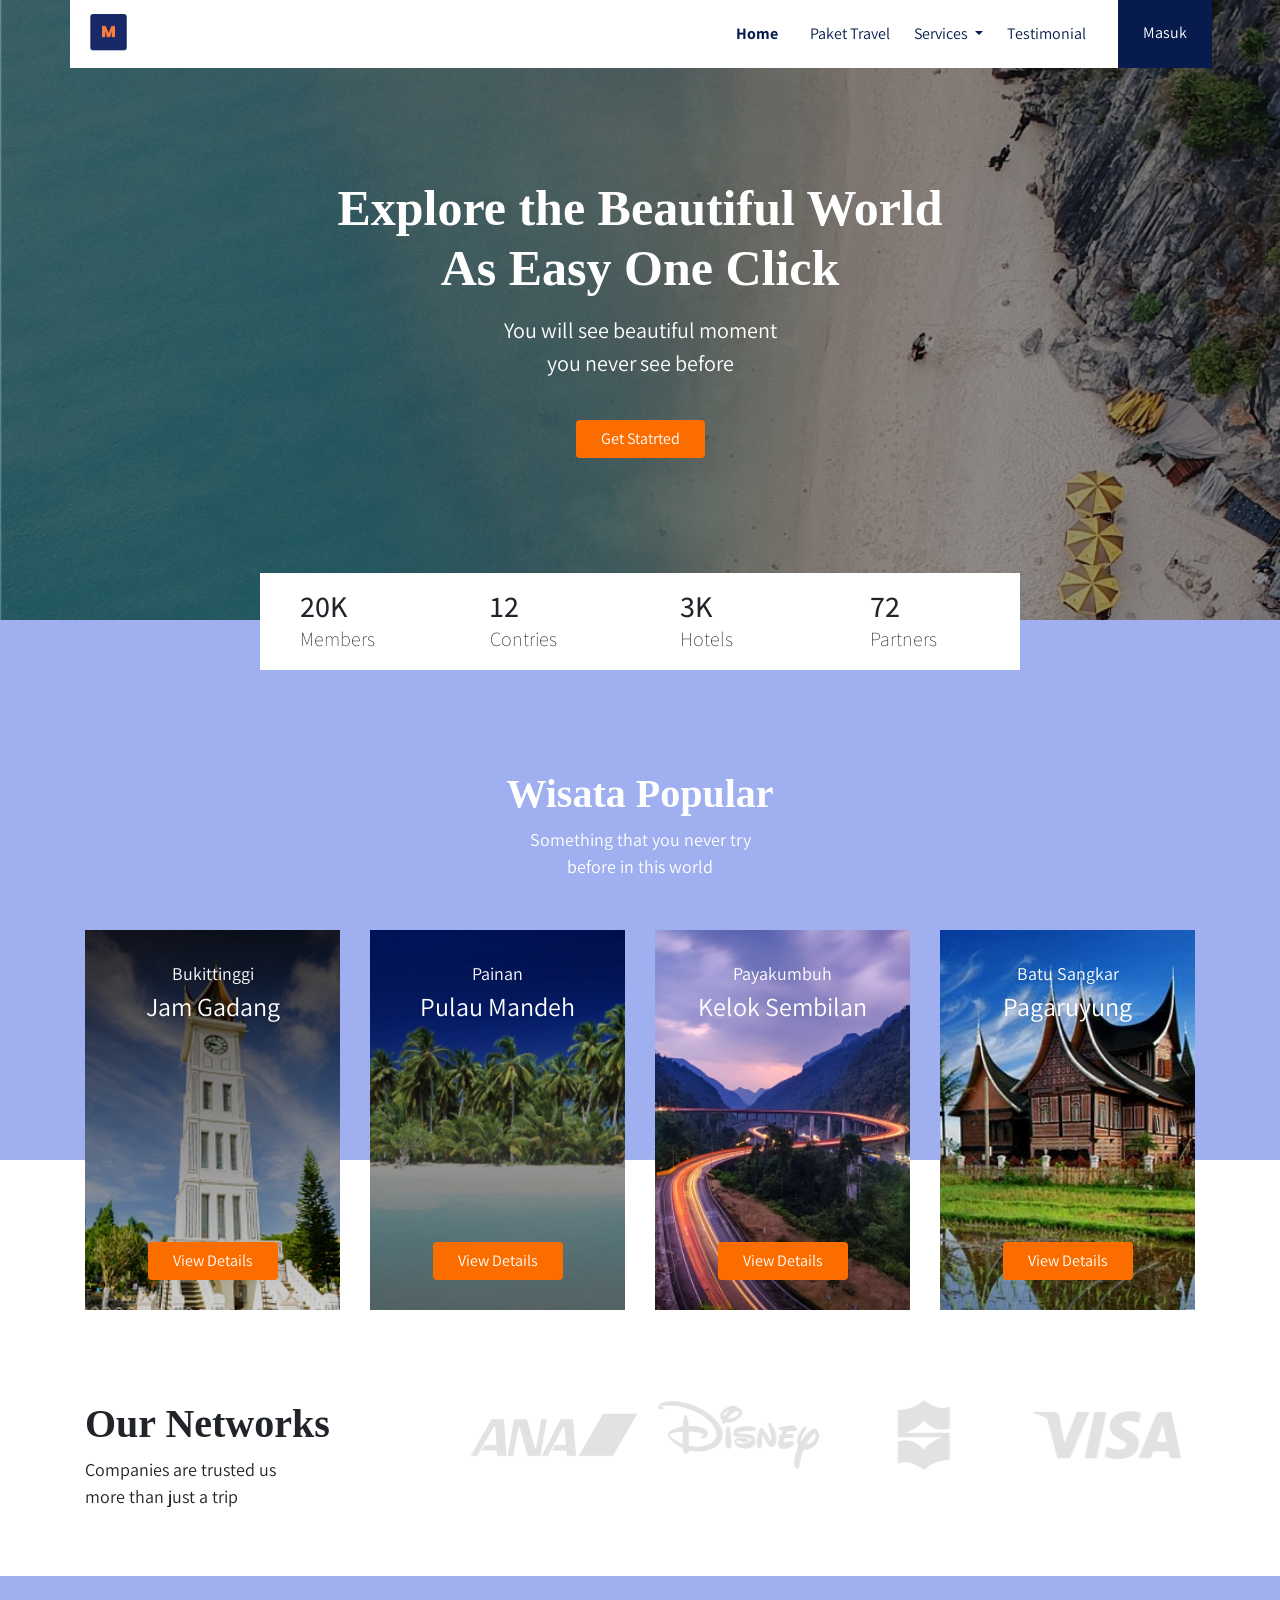
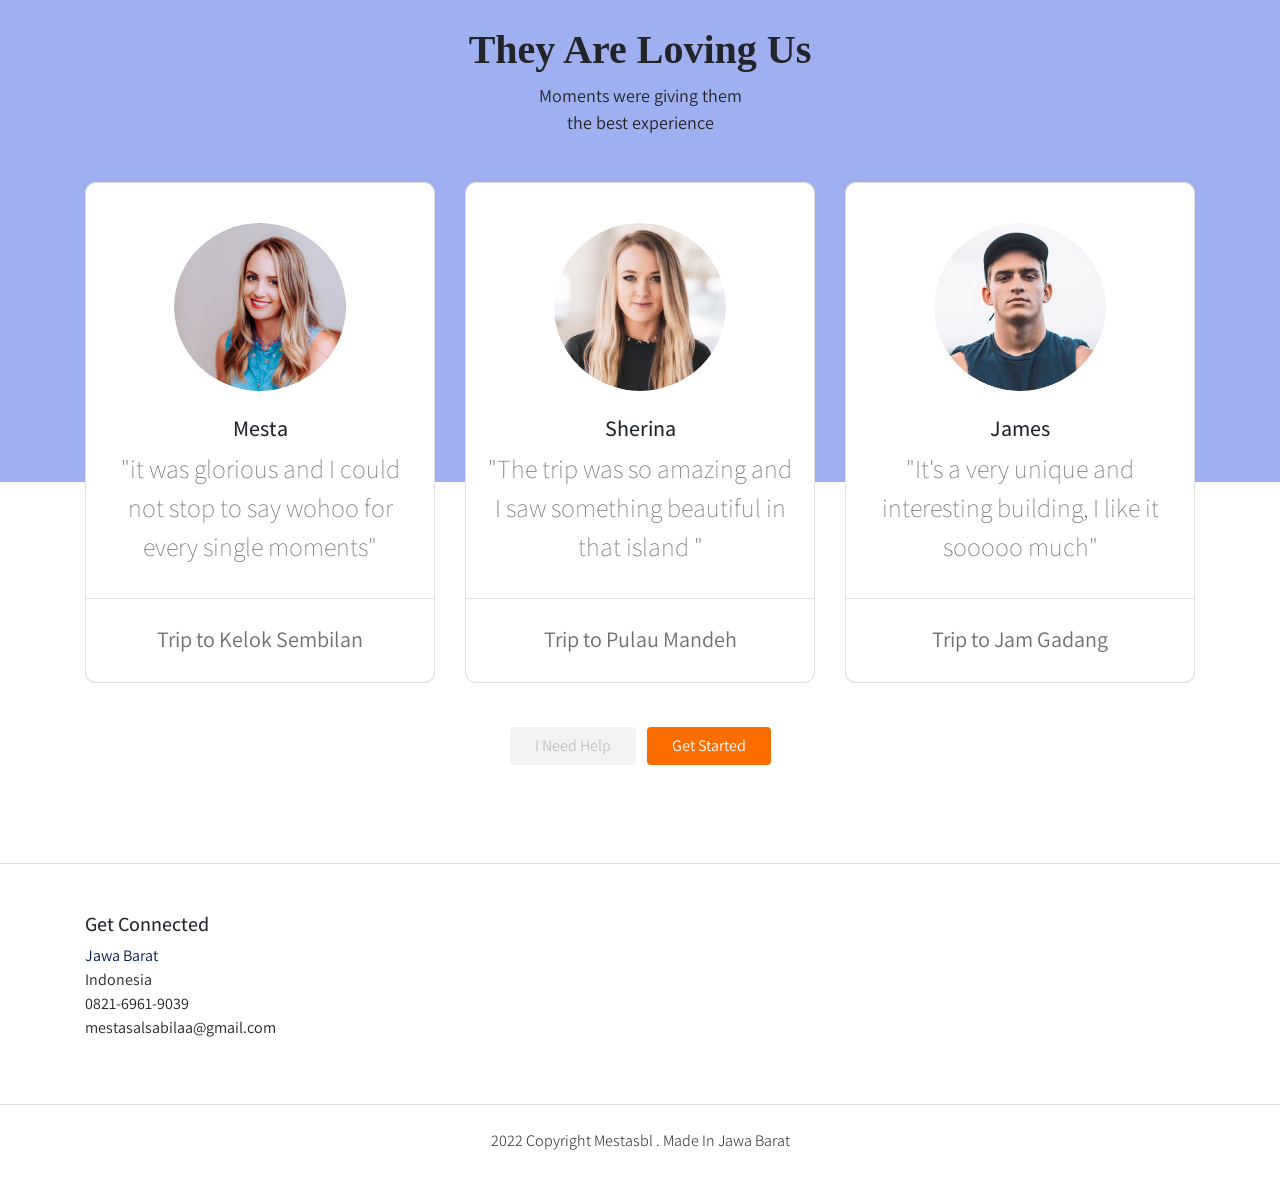
<file: public/index.html>
<!DOCTYPE html>
<html lang="en">
  <head>
    <meta charset="UTF-8" />
    <meta name="viewport" content="width=device-width, initial-scale=1.0" />
    <meta http-equiv="X-UA-Compatible" content="ie=edge" />
    <title>Document</title>
    <link
      rel="stylesheet"
      href="frontend/libraries/bootstrap/css/bootstrap.css"
    />
    <link rel="stylesheet" href="frontend/styles/main.css" />
    <link
      href="https://fonts.googleapis.com/css?family=Assistant&display=swap"
      rel="stylesheet"
    />
  </head>
  <body>
    <!-- Semantic elements -->
    <!-- https://www.w3schools.com/html/html5_semantic_elements.asp -->

    <!-- Bootstrap navbar example -->
    <!-- https://www.w3schools.com/bootstrap4/bootstrap_navbar.asp -->
    <div class="container">
      <nav class="row navbar navbar-expand-lg navbar-light bg-white">
        <a class="navbar-brand" href="#">
          <img src="frontend/images/logo2.png" alt="" />
        </a>
        <button
          class="navbar-toggler navbar-toggler-right"
          type="button"
          data-toggle="collapse"
          data-target="#navb"
        >
          <span class="navbar-toggler-icon"></span>
        </button>

        <!-- Menu -->
        <div class="collapse navbar-collapse" id="navb">
          <ul class="navbar-nav ml-auto mr-3">
            <li class="nav-item mx-md-2">
              <a class="nav-link active" href="#">Home</a>
            </li>
            <li class="nav-item mx-md-2">
              <a class="nav-link" href="#">Paket Travel</a>
            </li>
            <li class="nav-item dropdown">
              <a
                class="nav-link dropdown-toggle"
                href="#"
                id="navbardrop"
                data-toggle="dropdown"
              >
                Services
              </a>
              <div class="dropdown-menu">
                <a class="dropdown-item" href="#">Link 1</a>
                <a class="dropdown-item" href="#">Link 2</a>
                <a class="dropdown-item" href="#">Link 3</a>
              </div>
            </li>
            <li class="nav-item mx-md-2">
              <a class="nav-link" href="#">Testimonial</a>
            </li>
          </ul>

          <!-- Mobile button -->
          <form class="form-inline d-sm-block d-md-none">
            <button class="btn btn-login my-2 my-sm-0">
              Masuk
            </button>
          </form>
          <!-- Desktop Button -->
          <form class="form-inline my-2 my-lg-0 d-none d-md-block">
            <button class="btn btn-login btn-navbar-right my-2 my-sm-0 px-4">
              Masuk
            </button>
          </form>
        </div>
      </nav>
    </div>

    <!--Header-->

    <header class="text-center">
      <h1>Explore the Beautiful World 
        <br>
          As Easy One Click 
      </h1>
      <p class="mt-3">You will see beautiful moment 
        <br>
        you never see before</p>
      <a href="#" class="btn btn-get-started px-4 mt-4">
        Get Statrted
      </a>
    </header>

    <main>
      <div class="container">
        <section class="section-stats row justify-content-center" id="stats">
          <div class="col-3 col-md-2 stats-detail">
            <h2>20K</h2>
            <p>Members</p>
          </div>
          <div class="col-3 col-md-2 stats-detail">
            <h2>12</h2>
            <p>Contries</p>
          </div>
          <div class="col-3 col-md-2 stats-detail">
            <h2>3K</h2>
            <p>Hotels</p>
          </div>
          <div class="col-3 col-md-2 stats-detail">
            <h2>72</h2>
            <p>Partners</p>
          </div>

        </section>
      </div>

      <div class="section section-popular" id="popular">
        <div class="container">
          <div class="row">
            <div class="col text-center section-popular-heading">
              <h2>Wisata Popular</h2>
              <p>Something that you never try
                <br>
                before in this world
              </p>
            </div>
          </div>
        </div>
      </div>

      <section class="section-popular-content">
        <div class="container">
          <div class="section-popular-travel row
          justify-content-center">
          <div class="col-sm-6 col-md-4 col-lg-3">
            <div class="card-travel text-center d-flex 
            flex-column" style="background-image : url('frontend/images/popular-1.jpg')">
              <div class="travel-country">Bukittinggi</div>
              <div class="travel-location">Jam Gadang</div>
              <div class="travel-button mt-auto">
                <a href="details.html" class="btn btn-travel-details px-4">
                  View Details
                </a>
              </div>
            </div>
          </div>
          <div class="col-sm-6 col-md-4 col-lg-3">
            <div class="card-travel text-center d-flex 
            flex-column" style="background-image : url('frontend/images/popular-2.jpg')">
              <div class="travel-country">Painan</div>
              <div class="travel-location">Pulau Mandeh</div>
              <div class="travel-button mt-auto">
                <a href="#" class="btn btn-travel-details px-4">
                  View Details
                </a>
              </div>
            </div>
          </div>
          <div class="col-sm-6 col-md-4 col-lg-3">
            <div class="card-travel text-center d-flex 
            flex-column" style="background-image : url('frontend/images/popular-3.jpg')">
              <div class="travel-country">Payakumbuh</div>
              <div class="travel-location">Kelok Sembilan</div>
              <div class="travel-button mt-auto">
                <a href="#" class="btn btn-travel-details px-4">
                  View Details
                </a>
              </div>
            </div>
          </div>
          <div class="col-sm-6 col-md-4 col-lg-3">
            <div class="card-travel text-center d-flex 
            flex-column" style="background-image : url('frontend/images/popular-4.jpg')">
              <div class="travel-country">Batu Sangkar</div>
              <div class="travel-location">Pagaruyung</div>
              <div class="travel-button mt-auto">
                <a href="#" class="btn btn-travel-details px-4">
                  View Details
                </a>
              </div>
            </div>
          </div>
        </div>
        </div>
      </section>

      <section class="section-networks" id="networks">
        <div class="container">
          <div class="row">
            <div class="col-md-4">
              <h2>Our Networks</h2>
              <p>
                Companies are trusted us
                <br>
                more than just a trip
              </p>
            </div>
            <div class="col-md-8 text-center">
              <img src="frontend/images/partner.png" 
              alt="Logo Partner" 
              class="img-partners">
            </div>
          </div>
        </div>
      </section>

      <section class="section-testimonial-heading" id="testimonialHeading">
        <div class="container">
          <div class="row">
            <div class="col text-center">
              <h2>They Are Loving Us</h2>
              <p>
                Moments were giving them 
                <br>
                the best experience
              </p>
            </div>
          </div>
        </div>
      </section>

      <div class="section section-testimonial-content" id="testimonialContent">
        <div class="container">
          <div class="section-popular-travel row
           justify-content-center">
           <div class="col-sm-6 col-md-6 col-lg-4">
            <div class="card card-testimonial text-center">
              <div class="testimonial-content">
                <img src="frontend/images/testimonial-1.png" 
                alt="user" 
                class="mb-4 rounded-circle">
                <h3>Mesta</h3>
                <p class="testimonial">
                  "it was glorious  and I could not stop to 
                  say wohoo  
                  for every single moments"
                </p>
              </div>
              <hr>
              <p class="trip-to mt-2">
                Trip to Kelok Sembilan
              </p>
            </div>
           </div>
           <div class="col-sm-6 col-md-6 col-lg-4">
            <div class="card card-testimonial text-center">
              <div class="testimonial-content">
                <img src="frontend/images/testimonial-2.png" 
                alt="user" 
                class="mb-4 rounded-circle">
                <h3>Sherina</h3>
                <p class="testimonial">
                  "The trip was so amazing and 
                  I saw something beautiful in that island "
                </p>
              </div>
              <hr>
              <p class="trip-to mt-2">
                Trip to Pulau Mandeh
              </p>
            </div>
           </div>
           <div class="col-sm-6 col-md-6 col-lg-4">
            <div class="card card-testimonial text-center">
              <div class="testimonial-content">
                <img src="frontend/images/testimonial-3.png" 
                alt="user" 
                class="mb-4 rounded-circle">
                <h3>James</h3>
                <p class="testimonial">
                  "It's a very unique and interesting building, 
                  I like it sooooo much"
                </p>
              </div>
              <hr>
              <p class="trip-to mt-2">
                Trip to Jam Gadang
              </p>
            </div>
           </div>

          </div>
          <div class="row">
            <div class="col-12 text-center">
              <a href="" class="btn btn-need-help px-4 mt-4 mx-1">
                I Need Help
              </a>
              <a href="" class="btn btn-get-started px-4 mt-4 mx-1">
                Get Started
              </a>
            </div>
          </div>
        </div>
      </div>
    </main>

    <footer class="section-footer mt-5 mb-4 border-top">
      <div class="container pt-5 pb-5">
        <div class="row justify-content-center">
          <div class="col-12">
            <div class="row">
              <div class="col-12 col-lg-3">
                <h5>Get Connected</h5>
                <ul class="list-unstyled">
                  <li><a href="">Jawa Barat</a></li>
                  <li><a href=""></a>Indonesia</li>
                  <li><a href=""></a>0821-6961-9039</li>
                  <li><a href=""></a>mestasalsabilaa@gmail.com</li>
                </ul>
              </div>
            </div>
          </div>
        </div>
      </div>

      <div class="container-fluid">
        <div class="row border-top justify-content-center align-items-center pt-4">
          <div class="col-auto text-gray-500 font-weight-light">
            2022 Copyright Mestasbl . Made In Jawa Barat
          </div>
        </div>
      </div>
    </footer>
    <script src="frontend/libraries/retina/retina.js"></script>
    <script src="frontend/libraries/jquery/jquery-3.4.1.min.js"></script>
    <script src="frontend/libraries/bootstrap/js/bootstrap.js"></script>
  </body>
</html>
</file>
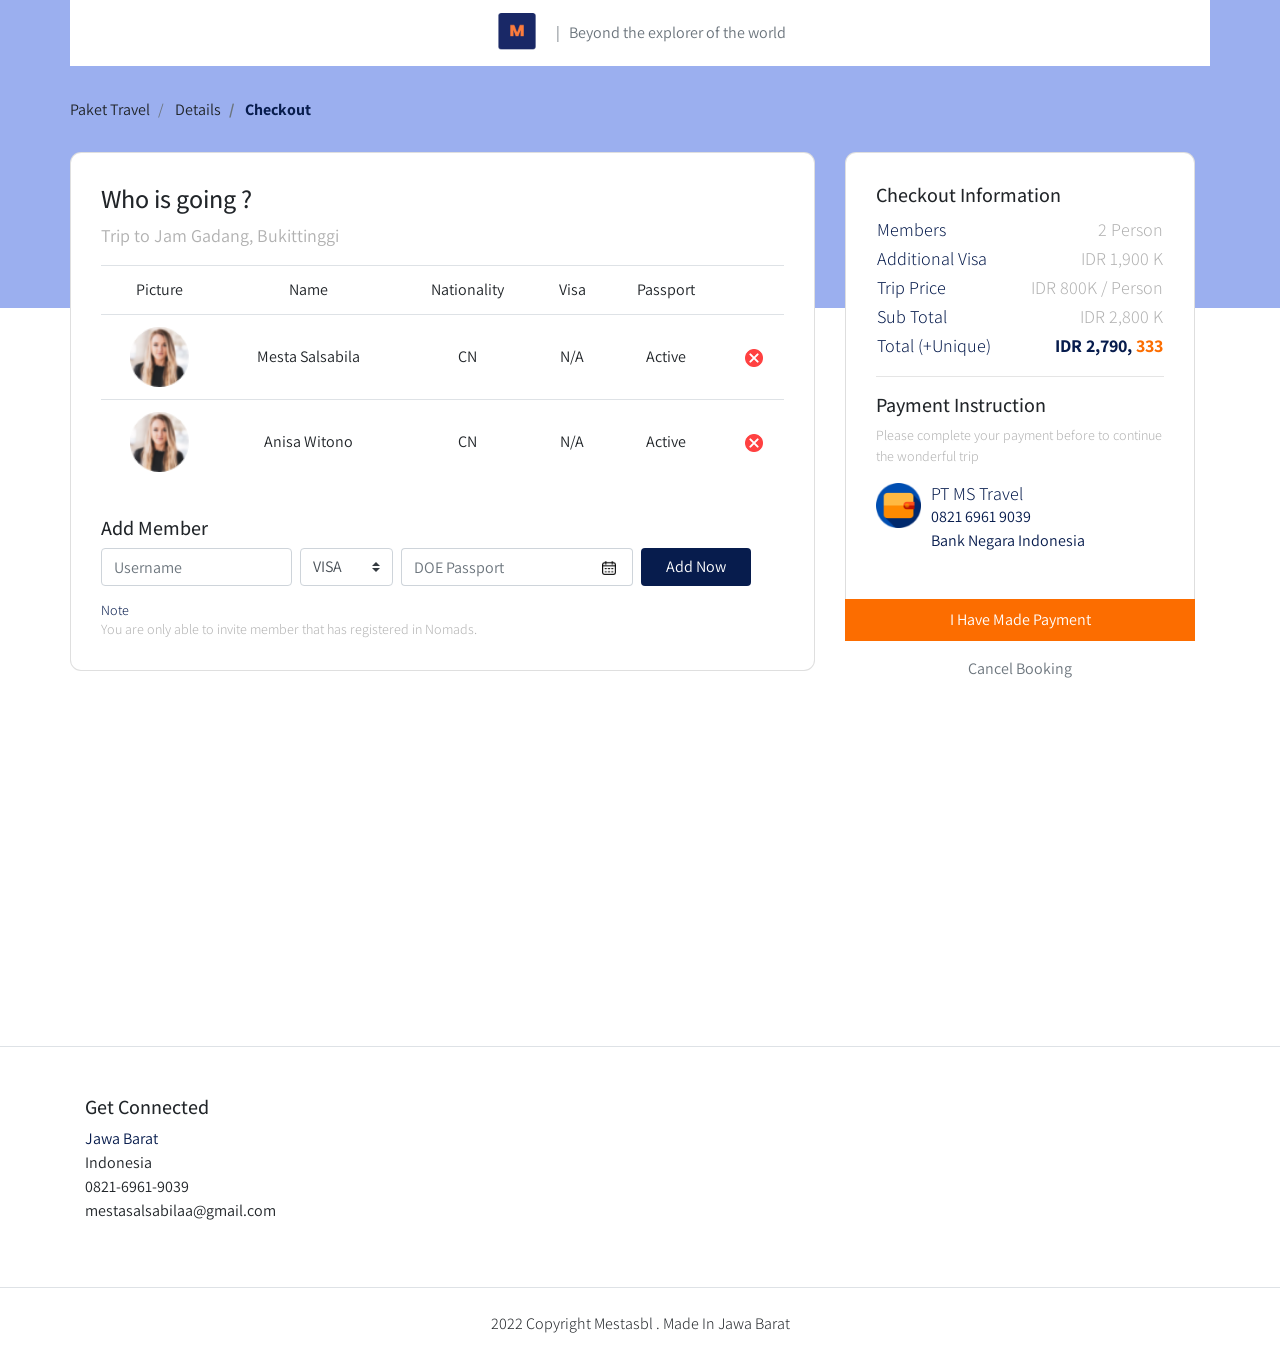
<file: public/checkout.html>
<!DOCTYPE html>
<html lang="en">
  <head>
    <meta charset="UTF-8" />
    <meta name="viewport" content="width=device-width, initial-scale=1.0" />
    <meta http-equiv="X-UA-Compatible" content="ie=edge" />
    <title>Checkout</title>
    <link
      rel="stylesheet"
      href="frontend/libraries/bootstrap/css/bootstrap.css"
    />
    <link rel="stylesheet" href="frontend/libraries/xzoom/xzoom.css"/>
    <link rel="stylesheet" href="frontend/libraries/gijgo/css/gijgo.min.css"/>
    <link rel="stylesheet" href="frontend/styles/main.css" />
    <link
      href="https://fonts.googleapis.com/css?family=Assistant&display=swap"
      rel="stylesheet"
    />

  </head>
  <body>
    <!-- Semantic elements -->
    <!-- https://www.w3schools.com/html/html5_semantic_elements.asp -->

    <!-- Bootstrap navbar example -->
    <!-- https://www.w3schools.com/bootstrap4/bootstrap_navbar.asp -->
    <div class="container">
      <nav class="row navbar navbar-expand-lg navbar-light bg-white">
        <div class="navbar-nav ml-auto mr-auto mr-sm-auto mr-lg-0 mr-md-auto">
          <a href="index.html" class="navbar-brand">
            <img src="frontend/images/logo2.png" alt="">
          </a>
        </div>
        <ul class="navbar-nav mr-auto d-none d-lg-block">
          <li>
            <span class="text-muted">
              | &nbsp; Beyond the explorer of the world
            </span>
          </li>
        </ul>
      </nav>
    </div>

    <!--Main-->

    <main>
      <section class="section-details-header">
    
      </section>
      <section class="section-details-content">
        <div class="container">
          <div class="row">
            <div class="col p-0">
              <nav>
                <ol class="breadcrumb">
                  <li class="breadcrumb-item">
                    Paket Travel
                  </li>
                  <li class="breadcrumb-item">
                    Details
                  </li>
                  <li class="breadcrumb-item active">
                    Checkout
                  </li>
                </ol>
              </nav>
            </div>
          </div>
          <div class="row">
            <div class="col-lg-8 pl-lg-0">
              <div class="card card-details">
                <h1>Who is going ?</h1>
                <p>Trip to Jam Gadang, Bukittinggi</p>
                <div class="attende">
                  <table class="table table-responsive-sm text-center">
                    <thead>
                      <tr>
                        <td>Picture</td>
                        <td>Name</td>
                        <td>Nationality</td>
                        <td>Visa</td>
                        <td>Passport</td>
                        <td></td>
                      </tr>
                    </thead>
                    <tbody>
                      <tr>
                        <td>
                          <img src="frontend/images/avatar-1.png" height="60">
                        </td>
                        <td class="align-middle">
                          Mesta Salsabila
                        </td>
                        <td class="align-middle">
                          CN
                        </td>
                        <td class="align-middle">
                          N/A
                        </td>
                        <td class="align-middle">
                          Active
                        </td>
                        <td class="align-middle">
                          <a href="#">
                            <img src="frontend/images/ic_remove.png" alt="">
                          </a>
                        </td>
                      </tr>
                      <tr>
                        <td>
                          <img src="frontend/images/avatar-1.png" height="60">
                        </td>
                        <td class="align-middle">
                          Anisa Witono
                        </td>
                        <td class="align-middle">
                          CN
                        </td>
                        <td class="align-middle">
                          N/A
                        </td>
                        <td class="align-middle">
                          Active
                        </td>
                        <td class="align-middle">
                          <a href="#">
                            <img src="frontend/images/ic_remove.png" alt="">
                          </a>
                        </td>
                      </tr>
                    </tbody>
                  </table>
                </div>
                <div class="member mt-3">
                  <h2>Add Member</h2>
                  <form class="form-inline">
                    <label class="sr-only" for="inputUsername">Name</label>
                    <input
                      type="text"
                      class="form-control mb-2 mr-sm-2"
                      id="inputUsername"
                      placeholder="Username"
                    />

                    <label
                      class="sr-only"
                      class="mr-2"
                      for="inlineFormCustomSelectPref"
                      >Preference</label
                    >
                    <select
                      class="custom-select mb-2 mr-sm-2"
                      id="inlineFormCustomSelectPref"
                    >
                      <option selected value="">VISA</option>
                      <option value="2">30 Days</option>
                      <option value="3">N/A</option>
                    </select>

                    <label class="sr-only" for="doePassport"
                      >DOE Passport</label
                    >
                    <div class="input-group mb-2 mr-sm-2">
                      <input
                        type="text"
                        class="form-control datepicker"
                        id="doePassport"
                        placeholder="DOE Passport"
                      />
                    </div>

                    <button type="submit" class="btn btn-add-now mb-2 px-4">
                      Add Now
                    </button>
                  </form>
                  <h3 class="mt-2 mb-0">Note</h3>
                  <p class="disclaimer mb-0">
                    You are only able to invite member that has registered in
                    Nomads.
                  </p>
                </div>
              </div>
            </div> 
            <div class="col-lg-4">
              <div class="card card-details card-right">
                <h2>Checkout Information</h2>
                <table class="trip-information">
                  <tr>
                    <th width="50%">Members</th>
                    <td width="50%" class="text-right">
                      2 Person
                    </td>
                  </tr>
                  <tr>
                    <th width="50%">Additional Visa</th>
                    <td width="50%" class="text-right">
                      IDR 1,900 K
                    </td>
                  </tr>
                  <tr>
                    <th width="50%">Trip Price</th>
                    <td width="50%" class="text-right">
                      IDR 800K / Person
                    </td>
                  </tr>
                  <tr>
                    <th width="50%">Sub Total</th>
                    <td width="50%" class="text-right">
                     IDR 2,800 K
                    </td>
                  </tr>
                  <tr>
                    <th width="50%">Total (+Unique)</th>
                    <td width="50%" class="text-right text-total">
                     <span class="text-blue">IDR 2,790,</span>
                     <span class="text-orange">333</span>
                    </td>
                  </tr>
                </table>
                <hr>
                <h2>Payment Instruction</h2>
                <p class="payment-instruction">
                  Please complete your payment before to continue the wonderful trip
                </p>
                <div class="bank">
                  <div class="bank-item pb-3">
                    <img src="frontend/images/ic_bank.png" alt="" class="bank-image">
                    <div class="description">
                      <h3>PT MS Travel</h3>
                      <p>
                        0821 6961 9039
                        <br>
                        Bank Negara Indonesia
                      </p>
                    </div>
                    <div class="clearfix">

                    </div>
                  </div>
                </div>
              </div>
              <div class="join-container">
                <a href="success.html" class="btn btn-block btn-join-now mt-3 py-2">
                  I Have Made Payment
                </a>
              </div>
              <div class="text-center mt-3">
                <a href="details.html" class="text-muted">
                  Cancel Booking
                </a>
              </div>
            </div>
          </div>
        </div>
      </section>
    </main>




   
    <footer class="section-footer mt-5 mb-4 border-top">
      <div class="container pt-5 pb-5">
        <div class="row justify-content-center">
          <div class="col-12">
            <div class="row">
              <div class="col-12 col-lg-3">
                <h5>Get Connected</h5>
                <ul class="list-unstyled">
                  <li><a href="">Jawa Barat</a></li>
                  <li><a href=""></a>Indonesia</li>
                  <li><a href=""></a>0821-6961-9039</li>
                  <li><a href=""></a>mestasalsabilaa@gmail.com</li>
                </ul>
              </div>
            </div>
          </div>
        </div>
      </div>

      <div class="container-fluid">
        <div class="row border-top justify-content-center align-items-center pt-4">
          <div class="col-auto text-gray-500 font-weight-light">
            2022 Copyright Mestasbl . Made In Jawa Barat
          </div>
        </div>
      </div>
    </footer>
    <script src="frontend/libraries/retina/retina.js"></script>
    <script src="frontend/libraries/jquery/jquery-3.4.1.min.js"></script>
    <script src="frontend/libraries/bootstrap/js/bootstrap.js"></script>
    <script src="frontend/libraries/xzoom/xzoom.min.js"></script>
    <script src="frontend/libraries/gijgo/js/gijgo.min.js"></script>
    <script >
      $(document).ready(function() {
        $('.xzoom, .xzoom-gallery').xzoom({
          zoomWidth: 500,
          title: false,
          tint: '#333',
          Xoffset: 15
        });

        $('.datepicker').datepicker({
          uiLibrary : 'bootstrap4',
          icons: {
            rightIcon : '<img src="frontend/images/ic_doe.png" alt="" />'
          }
        });
      });

    </script>
  </body>
</html>
</file>
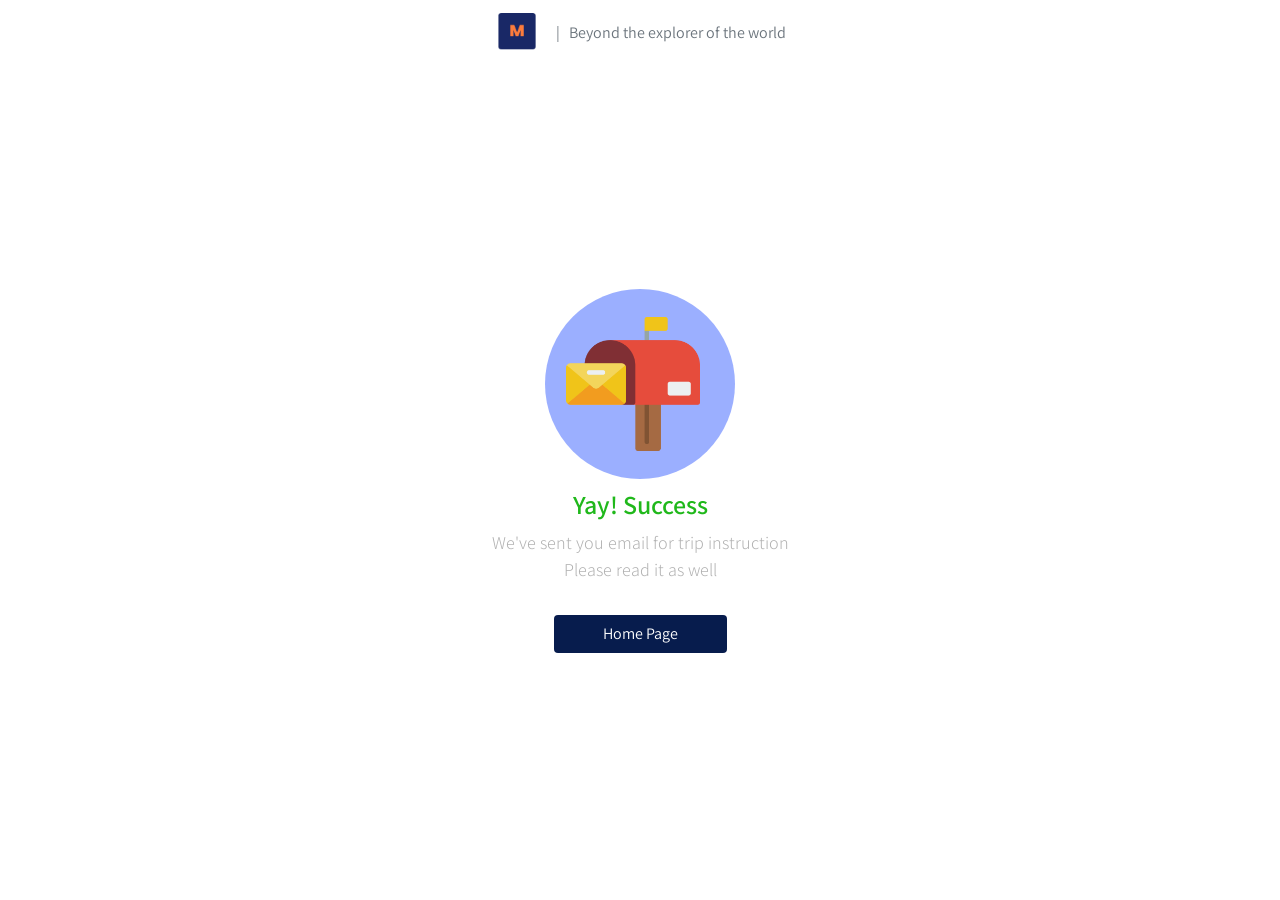
<file: public/success.html>
<!DOCTYPE html>
<html lang="en">
  <head>
    <meta charset="UTF-8" />
    <meta name="viewport" content="width=device-width, initial-scale=1.0" />
    <meta http-equiv="X-UA-Compatible" content="ie=edge" />
    <title>Checkout</title>
    <link
      rel="stylesheet"
      href="frontend/libraries/bootstrap/css/bootstrap.css"
    />
    <link rel="stylesheet" href="frontend/libraries/xzoom/xzoom.css"/>
    <link rel="stylesheet" href="frontend/libraries/gijgo/css/gijgo.min.css"/>
    <link rel="stylesheet" href="frontend/styles/main.css" />
    <link
      href="https://fonts.googleapis.com/css?family=Assistant&display=swap"
      rel="stylesheet"
    />

  </head>
  <body>
    <!-- Semantic elements -->
    <!-- https://www.w3schools.com/html/html5_semantic_elements.asp -->

    <!-- Bootstrap navbar example -->
    <!-- https://www.w3schools.com/bootstrap4/bootstrap_navbar.asp -->
    <div class="container">
      <nav class="row navbar navbar-expand-lg navbar-light bg-white">
        <div class="navbar-nav ml-auto mr-auto mr-sm-auto mr-lg-0 mr-md-auto">
          <a href="index.html" class="navbar-brand">
            <img src="frontend/images/logo2.png" alt="">
          </a>
        </div>
        <ul class="navbar-nav mr-auto d-none d-lg-block">
          <li>
            <span class="text-muted">
              | &nbsp; Beyond the explorer of the world
            </span>
          </li>
        </ul>
      </nav>
    </div>

    <!--Main-->

    <main>
      <div class="section-success d-flex align-items-center">
        <div class="col text-center">
          <img src="frontend/images/ic_email.png" alt="" />
          <h1>Yay! Success</h1>
          <p>
            We've sent you email for trip instruction
            <br>
            Please read it as well
          </p>
          <a href="index.html" class="btn btn-home-page mt-3 px-5">
            Home Page
          </a>
        </div>
      </div>
    </main>
   
    
    <script src="frontend/libraries/retina/retina.js"></script>
    <script src="frontend/libraries/jquery/jquery-3.4.1.min.js"></script>
    <script src="frontend/libraries/bootstrap/js/bootstrap.js"></script>
    <script src="frontend/libraries/xzoom/xzoom.min.js"></script>
    <script src="frontend/libraries/gijgo/js/gijgo.min.js"></script>
    <script >
      $(document).ready(function() {
        $('.xzoom, .xzoom-gallery').xzoom({
          zoomWidth: 500,
          title: false,
          tint: '#333',
          Xoffset: 15
        });

        $('.datepicker').datepicker({
          uiLibrary : 'bootstrap4',
          icons: {
            rightIcon : '<img src="frontend/images/ic_doe.png" alt="" />'
          }
        });
      });

    </script>
  </body>
</html>
</file>
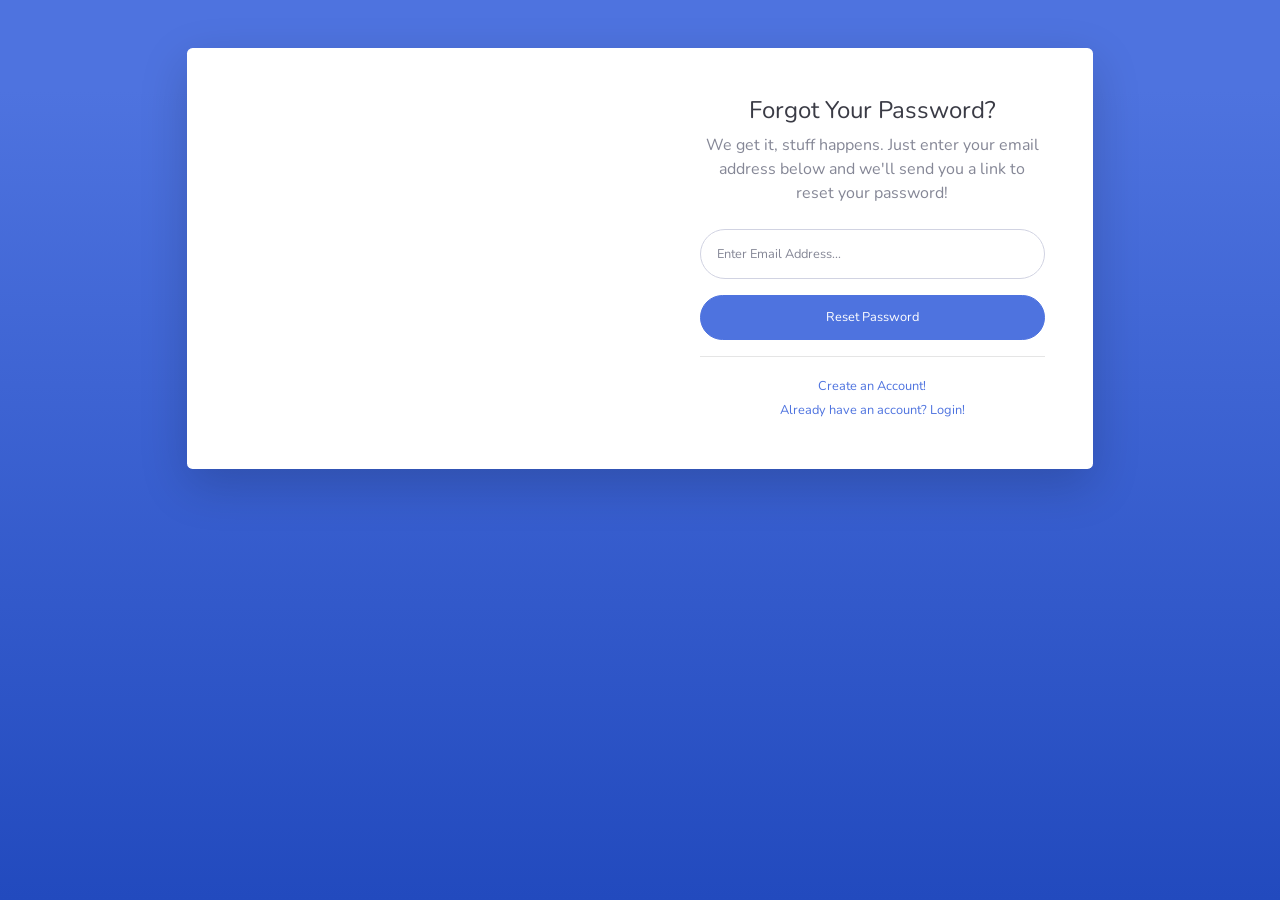
<file: public/backend/forgot-password.html>
<!DOCTYPE html>
<html lang="en">

<head>

    <meta charset="utf-8">
    <meta http-equiv="X-UA-Compatible" content="IE=edge">
    <meta name="viewport" content="width=device-width, initial-scale=1, shrink-to-fit=no">
    <meta name="description" content="">
    <meta name="author" content="">

    <title>SB Admin 2 - Forgot Password</title>

    <!-- Custom fonts for this template-->
    <link href="vendor/fontawesome-free/css/all.min.css" rel="stylesheet" type="text/css">
    <link
        href="https://fonts.googleapis.com/css?family=Nunito:200,200i,300,300i,400,400i,600,600i,700,700i,800,800i,900,900i"
        rel="stylesheet">

    <!-- Custom styles for this template-->
    <link href="css/sb-admin-2.min.css" rel="stylesheet">

</head>

<body class="bg-gradient-primary">

    <div class="container">

        <!-- Outer Row -->
        <div class="row justify-content-center">

            <div class="col-xl-10 col-lg-12 col-md-9">

                <div class="card o-hidden border-0 shadow-lg my-5">
                    <div class="card-body p-0">
                        <!-- Nested Row within Card Body -->
                        <div class="row">
                            <div class="col-lg-6 d-none d-lg-block bg-password-image"></div>
                            <div class="col-lg-6">
                                <div class="p-5">
                                    <div class="text-center">
                                        <h1 class="h4 text-gray-900 mb-2">Forgot Your Password?</h1>
                                        <p class="mb-4">We get it, stuff happens. Just enter your email address below
                                            and we'll send you a link to reset your password!</p>
                                    </div>
                                    <form class="user">
                                        <div class="form-group">
                                            <input type="email" class="form-control form-control-user"
                                                id="exampleInputEmail" aria-describedby="emailHelp"
                                                placeholder="Enter Email Address...">
                                        </div>
                                        <a href="login.html" class="btn btn-primary btn-user btn-block">
                                            Reset Password
                                        </a>
                                    </form>
                                    <hr>
                                    <div class="text-center">
                                        <a class="small" href="register.html">Create an Account!</a>
                                    </div>
                                    <div class="text-center">
                                        <a class="small" href="login.html">Already have an account? Login!</a>
                                    </div>
                                </div>
                            </div>
                        </div>
                    </div>
                </div>

            </div>

        </div>

    </div>

    <!-- Bootstrap core JavaScript-->
    <script src="vendor/jquery/jquery.min.js"></script>
    <script src="vendor/bootstrap/js/bootstrap.bundle.min.js"></script>

    <!-- Core plugin JavaScript-->
    <script src="vendor/jquery-easing/jquery.easing.min.js"></script>

    <!-- Custom scripts for all pages-->
    <script src="js/sb-admin-2.min.js"></script>

</body>

</html>
</file>
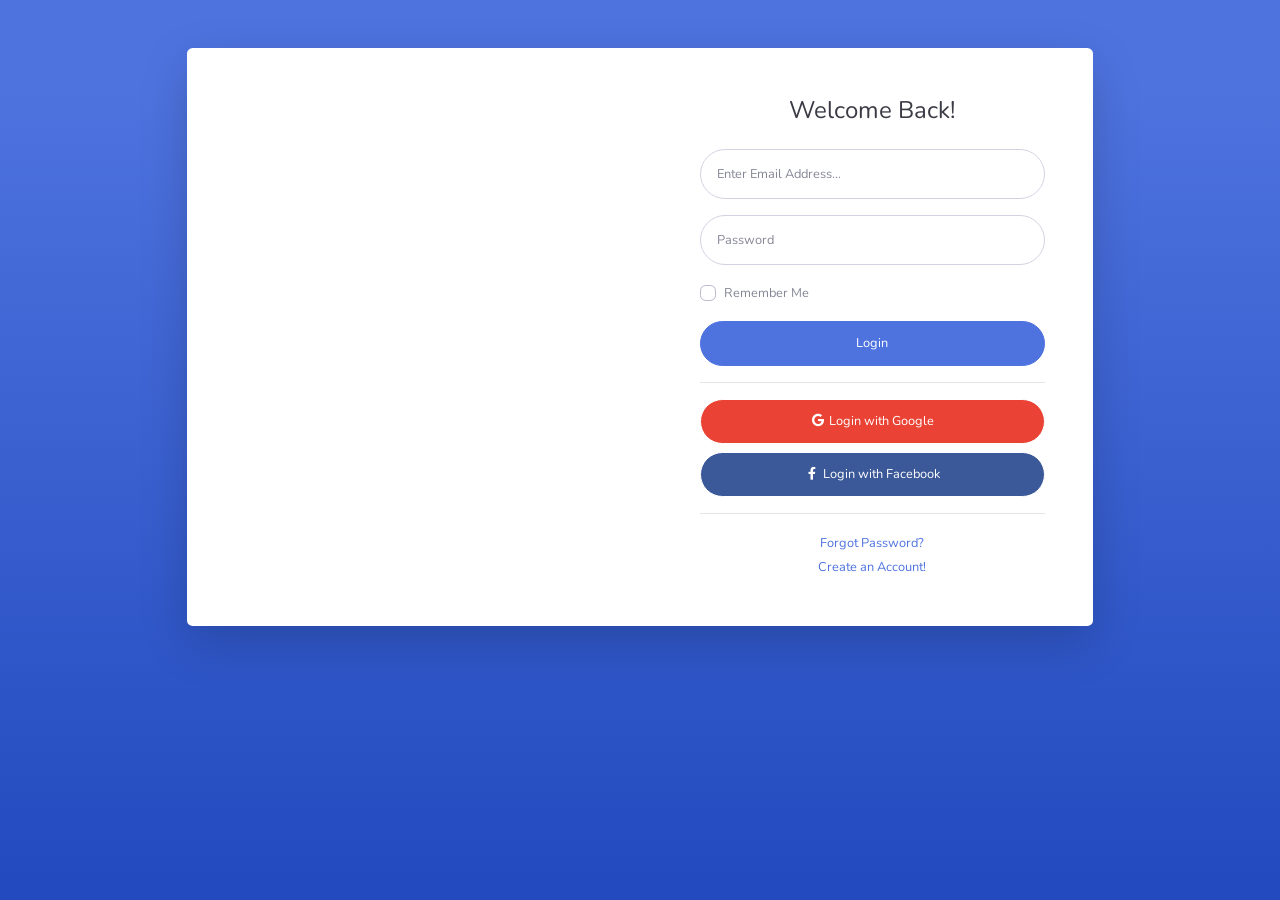
<file: public/backend/login.html>
<!DOCTYPE html>
<html lang="en">

<head>

    <meta charset="utf-8">
    <meta http-equiv="X-UA-Compatible" content="IE=edge">
    <meta name="viewport" content="width=device-width, initial-scale=1, shrink-to-fit=no">
    <meta name="description" content="">
    <meta name="author" content="">

    <title>SB Admin 2 - Login</title>

    <!-- Custom fonts for this template-->
    <link href="vendor/fontawesome-free/css/all.min.css" rel="stylesheet" type="text/css">
    <link
        href="https://fonts.googleapis.com/css?family=Nunito:200,200i,300,300i,400,400i,600,600i,700,700i,800,800i,900,900i"
        rel="stylesheet">

    <!-- Custom styles for this template-->
    <link href="css/sb-admin-2.min.css" rel="stylesheet">

</head>

<body class="bg-gradient-primary">

    <div class="container">

        <!-- Outer Row -->
        <div class="row justify-content-center">

            <div class="col-xl-10 col-lg-12 col-md-9">

                <div class="card o-hidden border-0 shadow-lg my-5">
                    <div class="card-body p-0">
                        <!-- Nested Row within Card Body -->
                        <div class="row">
                            <div class="col-lg-6 d-none d-lg-block bg-login-image"></div>
                            <div class="col-lg-6">
                                <div class="p-5">
                                    <div class="text-center">
                                        <h1 class="h4 text-gray-900 mb-4">Welcome Back!</h1>
                                    </div>
                                    <form class="user">
                                        <div class="form-group">
                                            <input type="email" class="form-control form-control-user"
                                                id="exampleInputEmail" aria-describedby="emailHelp"
                                                placeholder="Enter Email Address...">
                                        </div>
                                        <div class="form-group">
                                            <input type="password" class="form-control form-control-user"
                                                id="exampleInputPassword" placeholder="Password">
                                        </div>
                                        <div class="form-group">
                                            <div class="custom-control custom-checkbox small">
                                                <input type="checkbox" class="custom-control-input" id="customCheck">
                                                <label class="custom-control-label" for="customCheck">Remember
                                                    Me</label>
                                            </div>
                                        </div>
                                        <a href="index.html" class="btn btn-primary btn-user btn-block">
                                            Login
                                        </a>
                                        <hr>
                                        <a href="index.html" class="btn btn-google btn-user btn-block">
                                            <i class="fab fa-google fa-fw"></i> Login with Google
                                        </a>
                                        <a href="index.html" class="btn btn-facebook btn-user btn-block">
                                            <i class="fab fa-facebook-f fa-fw"></i> Login with Facebook
                                        </a>
                                    </form>
                                    <hr>
                                    <div class="text-center">
                                        <a class="small" href="forgot-password.html">Forgot Password?</a>
                                    </div>
                                    <div class="text-center">
                                        <a class="small" href="register.html">Create an Account!</a>
                                    </div>
                                </div>
                            </div>
                        </div>
                    </div>
                </div>

            </div>

        </div>

    </div>

    <!-- Bootstrap core JavaScript-->
    <script src="vendor/jquery/jquery.min.js"></script>
    <script src="vendor/bootstrap/js/bootstrap.bundle.min.js"></script>

    <!-- Core plugin JavaScript-->
    <script src="vendor/jquery-easing/jquery.easing.min.js"></script>

    <!-- Custom scripts for all pages-->
    <script src="js/sb-admin-2.min.js"></script>

</body>

</html>
</file>
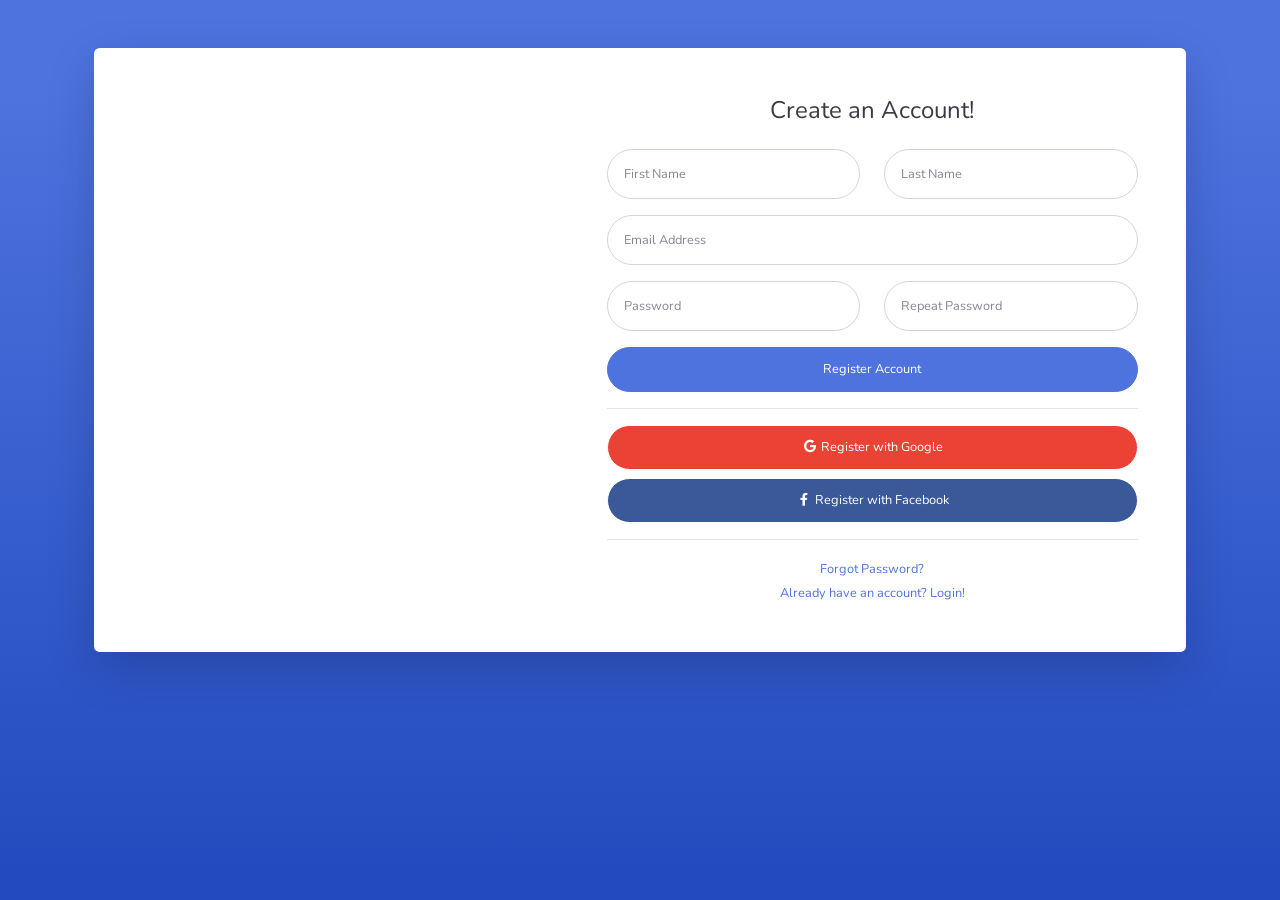
<file: public/backend/register.html>
<!DOCTYPE html>
<html lang="en">

<head>

    <meta charset="utf-8">
    <meta http-equiv="X-UA-Compatible" content="IE=edge">
    <meta name="viewport" content="width=device-width, initial-scale=1, shrink-to-fit=no">
    <meta name="description" content="">
    <meta name="author" content="">

    <title>SB Admin 2 - Register</title>

    <!-- Custom fonts for this template-->
    <link href="vendor/fontawesome-free/css/all.min.css" rel="stylesheet" type="text/css">
    <link
        href="https://fonts.googleapis.com/css?family=Nunito:200,200i,300,300i,400,400i,600,600i,700,700i,800,800i,900,900i"
        rel="stylesheet">

    <!-- Custom styles for this template-->
    <link href="css/sb-admin-2.min.css" rel="stylesheet">

</head>

<body class="bg-gradient-primary">

    <div class="container">

        <div class="card o-hidden border-0 shadow-lg my-5">
            <div class="card-body p-0">
                <!-- Nested Row within Card Body -->
                <div class="row">
                    <div class="col-lg-5 d-none d-lg-block bg-register-image"></div>
                    <div class="col-lg-7">
                        <div class="p-5">
                            <div class="text-center">
                                <h1 class="h4 text-gray-900 mb-4">Create an Account!</h1>
                            </div>
                            <form class="user">
                                <div class="form-group row">
                                    <div class="col-sm-6 mb-3 mb-sm-0">
                                        <input type="text" class="form-control form-control-user" id="exampleFirstName"
                                            placeholder="First Name">
                                    </div>
                                    <div class="col-sm-6">
                                        <input type="text" class="form-control form-control-user" id="exampleLastName"
                                            placeholder="Last Name">
                                    </div>
                                </div>
                                <div class="form-group">
                                    <input type="email" class="form-control form-control-user" id="exampleInputEmail"
                                        placeholder="Email Address">
                                </div>
                                <div class="form-group row">
                                    <div class="col-sm-6 mb-3 mb-sm-0">
                                        <input type="password" class="form-control form-control-user"
                                            id="exampleInputPassword" placeholder="Password">
                                    </div>
                                    <div class="col-sm-6">
                                        <input type="password" class="form-control form-control-user"
                                            id="exampleRepeatPassword" placeholder="Repeat Password">
                                    </div>
                                </div>
                                <a href="login.html" class="btn btn-primary btn-user btn-block">
                                    Register Account
                                </a>
                                <hr>
                                <a href="index.html" class="btn btn-google btn-user btn-block">
                                    <i class="fab fa-google fa-fw"></i> Register with Google
                                </a>
                                <a href="index.html" class="btn btn-facebook btn-user btn-block">
                                    <i class="fab fa-facebook-f fa-fw"></i> Register with Facebook
                                </a>
                            </form>
                            <hr>
                            <div class="text-center">
                                <a class="small" href="forgot-password.html">Forgot Password?</a>
                            </div>
                            <div class="text-center">
                                <a class="small" href="login.html">Already have an account? Login!</a>
                            </div>
                        </div>
                    </div>
                </div>
            </div>
        </div>

    </div>

    <!-- Bootstrap core JavaScript-->
    <script src="vendor/jquery/jquery.min.js"></script>
    <script src="vendor/bootstrap/js/bootstrap.bundle.min.js"></script>

    <!-- Core plugin JavaScript-->
    <script src="vendor/jquery-easing/jquery.easing.min.js"></script>

    <!-- Custom scripts for all pages-->
    <script src="js/sb-admin-2.min.js"></script>

</body>

</html>
</file>
<file: public/frontend/styles/main.css>
body {
  background-color: #ffffff;
  font-family: 'Assistant', sans-serif;
}

.navbar-brand img {
  max-height: 40px;
}

.btn-navbar-right {
  margin-top: -10px !important;
  height: 70px;
  margin-bottom: -8px !important;
  margin-right: -18px !important;
  border-radius: 0;
}

.navbar-light .navbar-nav .nav-link {
  color: #071C4D;
}

.navbar-light .navbar-nav .nav-link.active {
  font-weight: bold;
  color: #071C4D !important;
}

.btn-login {
  background-color: #071C4D;
  color: #fff;
}

.btn-login:hover {
  background-color: #16347a;
  color: #fff;
}

header {
  padding: 180px 0 165px;
  margin-top: -70px;
  background-image: url("../images/banner.jpg");
  background-size: cover;
}

header h1, header p {
  color: #fff;
}

header h1 {
  font-family: 'Playfair Display', serif;
  font-weight: bold;
  font-size: 50px;
}

header p {
  font-size: 22px;
}

header .btn-get-started {
  background-color: #fc6d00;
  color: #fff;
}

header .btn-get-started:hover {
  background-color: #f8964c;
  color: #fff;
}

.section-stats {
  margin-top: -50px;
}

.section-stats .stats-detail {
  padding-top: 15px;
  background-color: #fff;
  padding-left: 40px;
}

.section-stats h2 {
  font-size: 30px;
  margin-bottom: 0;
}

.section-stats p {
  font-size: 20px;
  font-weight: lighter;
}

.section-popular {
  min-height: 540px;
  background-color: #9FAFEF;
  margin-top: -50px;
  margin-bottom: -230px;
}

.section-popular .section-popular-heading {
  margin-top: 150px;
}

.section-popular .section-popular-heading h2, .section-popular .section-popular-heading p {
  color: #fff;
}

.section-popular .section-popular-heading h2 {
  font-family: 'Playfair Display',  serif;
  font-weight: bold;
  font-size: 40px;
}

.section-popular .section-popular-heading p {
  font-size: 18px;
}

.section-popular-content .section-popular-travel .card-travel {
  min-height: 380px;
  background-color: #000;
  color: #fff;
  padding: 30px;
  background-size: cover;
  margin-bottom: 20px;
}

.section-popular-content .section-popular-travel .travel-country {
  font-size: 18px;
  color: #fff;
}

.section-popular-content .section-popular-travel .travel-location {
  font-size: 26px;
  color: #fff;
}

.section-popular-content .section-popular-travel .travel-button .btn-travel-details {
  background-color: #fc6d00;
  color: #fff;
}

.section-popular-content .section-popular-travel .travel-button .btn-travel-details:hover {
  background-color: #f8964c;
  color: #fff;
}

.section-networks {
  background-color: #fff;
  margin-top: -170px;
  padding-top: 240px;
  padding-bottom: 50px;
}

.section-networks h2 {
  font-family: 'Playfair Display', serif;
  font-weight: bold;
  font-size: 40px;
}

.section-networks p {
  font-size: 18px;
}

.section-networks img {
  max-width: 100%;
}

.section-testimonial-heading {
  background: #9FAFEF;
  padding-top: 50px;
  min-height: 506px;
}

.section-testimonial-heading h2 {
  font-family: 'Playfair Display',  serif;
  font-weight: bold;
  font-size: 40px;
}

.section-testimonial-heading p {
  font-size: 18px;
}

.section-testimonial-content {
  margin-top: -300px;
  padding-bottom: 50px;
}

.section-testimonial-content .card-testimonial {
  padding: 40px 20px 10px;
  border-radius: 11px;
  margin-bottom: 20px;
}

.section-testimonial-content .testimonial-height {
  min-height: 380px;
}

.section-testimonial-content h3 {
  font-size: 22px;
}

.section-testimonial-content .testimonial {
  font-weight: 200;
  font-size: 26px;
  color: #6e6e6e;
}

.section-testimonial-content .trip-to {
  font-weight: normal;
  font-size: 22px;
  color: #6e6e6e;
}

.section-testimonial-content hr {
  margin-left: -20px;
  margin-right: -20px;
}

.section-testimonial-content .btn-get-started {
  background-color: #fc6d00;
  color: #fff;
}

.section-testimonial-content .btn-get-started:hover {
  background-color: #f8964c;
  color: #fff;
}

.section-testimonial-content .btn-need-help {
  background-color: #F2F2F2;
  color: #C3C3C3;
}

.section-testimonial-content .btn-need-help:hover {
  background-color: #FAFAFA;
  color: #C3C3C3;
}

.section-footer a {
  color: #071C4D;
}

.section-details-header {
  min-height: 310px;
  background: #9BAFEF;
  margin-top: -68px;
}

.section-details-content {
  margin-top: -210px;
  min-height: 100vh;
}

.section-details-content .breadcrumb {
  background-color: transparent;
  padding: 0;
  margin-bottom: 30px;
}

.section-details-content .breadcrumb-item.active {
  font-weight: bold;
  color: #071C4D;
}

.section-details-content .card-details {
  padding: 30px;
  border-radius: 11px;
}

.section-details-content .card-details h1 {
  font-size: 26px;
}

.section-details-content .card-details h2 {
  font-size: 20px;
}

.section-details-content .card-details p {
  font-size: 18px;
  color: #B1B1B1;
}

.section-details-content .card-details .trip-information th {
  font-weight: 300;
  font-size: 18px;
  color: #071C4D;
}

.section-details-content .card-details .trip-information td {
  font-weight: 300;
  font-size: 18px;
  color: #B1B1B1;
}

.section-details-content .card-details .trip-information .text-blue {
  color: #071C4D;
  font-weight: bold;
}

.section-details-content .card-details .trip-information .text-orange {
  color: #fc6d00;
  font-weight: bold;
}

.section-details-content .card-details .payment-instruction {
  font-weight: 300;
  font-size: 14px;
  color: #B1B1B1;
}

.section-details-content .card-details .bank .bank-item h3 {
  font-size: 18px;
  color: #071C4D;
  margin-bottom: 0;
}

.section-details-content .card-details .bank .bank-item p {
  margin-bottom: 0;
}

.section-details-content .card-details .bank .bank-image {
  width: 45px;
  height: 45px;
  float: left;
}

.section-details-content .card-details .bank .description {
  margin-left: 10px;
  overflow: hidden;
  float: left;
}

.section-details-content .card-details .bank .description p {
  font-weight: normal;
  font-size: 16px;
  color: #071C4D;
}

.section-details-content .card-details h3 {
  font-weight: 300;
  font-size: 14px;
  color: #071C4D;
}

.section-details-content .card-details .disclaimer {
  font-weight: 300;
  font-size: 14px;
  color: #B1B1B1;
}

.section-details-content .card-details .gj-datepicker .datepicker {
  border-right: 0;
}

.section-details-content .card-details .gj-datepicker .input-group-append .btn {
  padding-right: 30px;
}

.section-details-content .card-details .btn-add-now {
  background-color: #071C4D;
  color: #fff;
}

.section-details-content .card-details .btn-add-now:hover {
  background-color: #1B3B86;
  color: #fff;
}

.section-details-content .card-right {
  border-bottom-left-radius: 0;
  border-bottom-right-radius: 0;
  border-bottom: 0;
}

.section-details-content .features {
  margin-top: 20px;
}

.section-details-content .features h3 {
  font-size: 18px;
  color: #071C4D;
  margin-bottom: 0;
}

.section-details-content .features p {
  margin-bottom: 0;
}

.section-details-content .features .description {
  margin-left: 10px;
  overflow: hidden;
  float: left;
}

.section-details-content .features .features-image {
  width: 45px;
  height: 45px;
  float: left;
}

.section-details-content .gallery .xzoom-container {
  display: block;
}

.section-details-content .gallery .xzoom-container .xzoom {
  width: 100%;
  -webkit-box-shadow: none;
          box-shadow: none;
  margin-bottom: 10px;
}

.section-details-content .gallery .xzoom-container .xactive {
  border: 4px solid #1ABC9C;
  -webkit-box-shadow: none;
          box-shadow: none;
}

.section-details-content .gallery .xzoom-thumbs .xzoom-gallery {
  width: 120px;
  height: 80px;
}

.section-details-content .members .member-image {
  width: 40px;
  height: 40px;
}

.section-details-content .join-container {
  margin-top: -16px;
}

.section-details-content .btn-join-now {
  background-color: #fc6d00;
  color: #ffffff;
  border-radius: 0%;
}

.section-details-content .btn-join-now:hover {
  background-color: #f8964c;
  color: #fff;
}

.section-success {
  height: 90vh;
}

.section-success h1 {
  font-weight: 600;
  font-size: 26px;
  color: #20b81b;
  padding-top: 10px;
}

.section-success p {
  font-weight: 300;
  font-size: 18px;
  color: #B1B1B1;
}

.section-success .btn-home-page {
  border-radius: 4px;
  background-color: #071C4D;
  color: #fff;
}

.section-success .btn-home-page:hover {
  background-color: #16347a;
  color: #fff;
}
/*# sourceMappingURL=main.css.map */
</file>
<file: public/frontend/libraries/xzoom/xzoom.css>
/* Compatibility styles for frameworks like bootstrap, foundation e.t.c */
.xzoom-source img, .xzoom-preview img, .xzoom-lens img {
  display: block;
  max-width: none;
  max-height: none;
  -webkit-transition: none;
  -moz-transition: none;
  -o-transition: none;
  transition: none;
}
/* --------------- */

/* xZoom Styles below */
.xzoom-container { 
  display: inline-block;
}

.xzoom-thumbs {
  text-align: center;
  margin-bottom: 10px;
}

.xzoom { 
  -webkit-box-shadow: 0px 0px 5px 0px rgba(0,0,0,0.5);
  -moz-box-shadow: 0px 0px 5px 0px rgba(0,0,0,0.5);
  box-shadow: 0px 0px 5px 0px rgba(0,0,0,0.5);  
}
.xzoom2, .xzoom3, .xzoom4, .xzoom5 {
  -webkit-box-shadow: 0px 0px 5px 0px rgba(0,0,0,0.5);
  -moz-box-shadow: 0px 0px 5px 0px rgba(0,0,0,0.5);
  box-shadow: 0px 0px 5px 0px rgba(0,0,0,0.5);
}

/* Thumbs */
.xzoom-gallery, .xzoom-gallery2, .xzoom-gallery3, .xzoom-gallery4, .xzoom-gallery5 {
  border: 1px solid #cecece;
  margin-left: 5px;
  margin-bottom: 10px;
}

.xzoom-source, .xzoom-hidden {
  display: block;
  position: static;
  float: none;
  clear: both;
}

/* Everything out of border is hidden */
.xzoom-hidden {
  overflow: hidden;
}

/* Preview */
.xzoom-preview {
  border: 1px solid #888;
  background: #2f4f4f;
  box-shadow: -0px -0px 10px rgba(0,0,0,0.50);
}

/* Lens */
.xzoom-lens {
  border: 1px solid #555;
  box-shadow: -0px -0px 10px rgba(0,0,0,0.50);
  cursor: crosshair;
}

/* Loading */
.xzoom-loading {
  background-position: center center;
  background-repeat: no-repeat;
  border-radius: 100%;
  opacity: .7;
  background: url(../example/images/xloading.gif);
  width: 48px;
  height: 48px;
}

/* Additional class that applied to thumb when it is active */
.xactive {
  -webkit-box-shadow: 0px 0px 3px 0px rgba(74,169,210,1);
  -moz-box-shadow: 0px 0px 3px 0px rgba(74,169,210,1);
  box-shadow: 0px 0px 3px 0px rgba(74,169,210,1); 
  border: 1px solid #4aaad2;
}

/* Caption */
.xzoom-caption {
  position: absolute;
  bottom: -43px;
  left: 0;
  background: #000;
  width: 100%;
  text-align: left;
}

.xzoom-caption span {
  color: #fff;
  font-family: Arial, sans-serif;
  display: block;
  font-size: 0.75em;
  font-weight: bold;
  padding: 10px;
}
</file>
<file: public/frontend/libraries/gijgo/css/gijgo.min.css>
.gj-button-md,.gj-text-align-center{text-align:center}.gj-button-md,.gj-modal{overflow:hidden;outline:0}.gj-button-md,.gj-button-md-group{position:relative;vertical-align:middle}.gj-button,.gj-button-md,.gj-cursor-pointer{cursor:pointer}.gj-button{background-color:#f5f5f5;border:1px solid #ddd;color:#000;border-radius:3px;padding:6px 10px}.gj-unselectable{-webkit-touch-callout:none;-webkit-user-select:none;-khtml-user-select:none;-moz-user-select:none;-ms-user-select:none;user-select:none}.gj-row{display:-webkit-box;display:-ms-flexbox;display:flex;-ms-flex-wrap:wrap;flex-wrap:wrap}.gj-margin-left-5{margin-left:5px}.gj-margin-left-10{margin-left:10px}.gj-width-full{width:100%}.gj-font-size-16{font-size:16px}.gj-hidden{display:none}.gj-button-md{background:0 0;border:none;border-radius:2px;color:rgba(0,0,0,.87);height:36px;margin:0;min-width:64px;padding:0 16px;display:inline-block;font-family:Roboto,Helvetica,Arial,sans-serif;font-size:1rem;font-weight:500;text-transform:uppercase;letter-spacing:0;will-change:box-shadow;transition:box-shadow .2s cubic-bezier(.4,0,1,1),background-color .2s cubic-bezier(.4,0,.2,1),color .2s cubic-bezier(.4,0,.2,1);text-decoration:none;line-height:36px;-webkit-user-select:none;-moz-user-select:none;-ms-user-select:none;user-select:none}.gj-button-md:hover{background-color:rgba(158,158,158,.2)}.gj-button-md:disabled{color:rgba(0,0,0,.26);background:0 0}.gj-button-md .gj-icon,.gj-button-md .material-icons{vertical-align:middle}.gj-button-md.gj-button-md-icon{width:24px;height:31px;min-width:24px;padding:0;display:table}ul.gj-list-bootstrap li [data-role=image],ul.gj-list-md li [data-role=checkbox],ul.gj-list-md li [data-role=image]{height:24px;width:24px}.gj-button-md.gj-button-md-icon .gj-icon,.gj-button-md.gj-button-md-icon .material-icons{display:table-cell;margin-right:0;width:24px;height:24px}.gj-button-md.active{background-color:rgba(158,158,158,.4)}.gj-button-md-group{display:inline-block}.gj-textbox-md{border:none;border-bottom:1px solid rgba(0,0,0,.42);display:block;font-family:Helvetica,Arial,sans-serif;font-size:16px;line-height:16px;padding:4px 0;margin:0;width:100%;background:0 0;text-align:left;color:rgba(0,0,0,.87)}.gj-textbox-md:active,.gj-textbox-md:focus{border-bottom:2px solid rgba(0,0,0,.42);outline:0}.gj-textbox-md::placeholder{color:#8e8e8e}.gj-textbox-md:-ms-input-placeholder{color:#8e8e8e}.gj-textbox-md::-ms-input-placeholder{color:#8e8e8e}.gj-md-spacer-24{min-width:24px;width:24px;display:inline-block}.gj-md-spacer-32{min-width:32px;width:32px;display:inline-block}.gj-modal{position:fixed;top:0;right:0;bottom:0;left:0;z-index:1203;display:none;-webkit-overflow-scrolling:touch;background-color:rgba(0,0,0,.54118);transition:.2s ease opacity;will-change:opacity}ul.gj-list li [data-role=wrapper]{display:table;width:100%}ul.gj-list li [data-role=checkbox],ul.gj-list li [data-role=image]{display:table-cell;vertical-align:middle;text-align:center}ul.gj-list li [data-role=display]{display:table-cell;vertical-align:middle;cursor:pointer}ul.gj-list li [data-role=display]:empty:before{content:"\200b"}ul.gj-list-bootstrap{padding-left:0;margin-bottom:0}ul.gj-list-bootstrap li{padding:0}ul.gj-list-bootstrap li [data-role=wrapper]{padding:0 10px}ul.gj-list-bootstrap li [data-role=checkbox]{width:24px;padding:3px}ul.gj-list-bootstrap li [data-role=display]{padding:8px 0 8px 4px}.list-group-item.active ul li,.list-group-item.active:focus ul li,.list-group-item.active:hover ul li{text-shadow:none;color:initial}ul.gj-list-md{padding:0;list-style:none;line-height:24px;letter-spacing:0;color:#616161}.gj-picker-md,ul.gj-list-md li{font-family:Roboto,Helvetica,Arial,sans-serif;font-size:16px;font-weight:400;letter-spacing:.04em;line-height:1}ul.gj-list-md li{display:list-item;list-style-type:none;padding:0;min-height:unset;box-sizing:border-box;align-items:center;cursor:default;overflow:hidden;-webkit-flex-direction:row;-ms-flex-direction:row;flex-direction:row;-webkit-flex-wrap:nowrap;-ms-flex-wrap:nowrap;flex-wrap:nowrap}ul.gj-list-md li [data-role=display]{padding:8px 0 8px 5px;order:0;flex-grow:2;text-decoration:none;box-sizing:border-box;align-items:center;text-align:left;color:rgba(0,0,0,.87)}ul.gj-list-md li.disabled>[data-role=wrapper]>[data-role=display]{color:#9E9E9E}.gj-list-md-active{background:#e0e0e0;color:#3f51b5}.gj-picker{position:absolute;z-index:1203;background-color:#fff}.gj-picker .selected{color:#fff}.gj-picker-md{color:rgba(0,0,0,.87);border:1px solid #E0E0E0}.gj-modal .gj-picker-md{border:0}.gj-picker-md [role=header]{color:rgba(255,255,255,.54);display:flex;background:#2196f3;align-items:baseline;user-select:none;justify-content:center}.gj-picker-md [role=footer]{float:right;padding:10px}.gj-picker-md [role=footer] button.gj-button-md{color:#2196f3;font-weight:700;font-size:13px}.gj-picker-bootstrap{border:1px solid #E0E0E0}.gj-picker-bootstrap .selected{color:#888}.gj-picker-bootstrap [role=header]{background:#eee;color:#AAA}@font-face{font-family:gijgo-material;src:url(../fonts/gijgo-material.eot?235541);src:url(../fonts/gijgo-material.eot?235541#iefix) format('embedded-opentype'),url(../fonts/gijgo-material.ttf?235541) format('truetype'),url(../fonts/gijgo-material.woff?235541) format('woff'),url(../fonts/gijgo-material.svg?235541#gijgo-material) format('svg');font-weight:400;font-style:normal}.gj-icon{font-family:gijgo-material!important;font-size:24px;speak:none;font-style:normal;font-weight:400;font-variant:normal;text-transform:none;line-height:1;letter-spacing:0;-webkit-font-feature-settings:"liga";-moz-font-feature-settings:"liga=1";-moz-font-feature-settings:"liga";-ms-font-feature-settings:"liga" 1;font-feature-settings:"liga";-webkit-font-variant-ligatures:discretionary-ligatures;font-variant-ligatures:discretionary-ligatures;-webkit-font-smoothing:antialiased;-moz-osx-font-smoothing:grayscale}.gj-icon.undo:before{content:"\e900"}.gj-icon.vertical-align-top:before{content:"\e901"}.gj-icon.vertical-align-center:before{content:"\e902"}.gj-icon.vertical-align-bottom:before{content:"\e903"}.gj-icon.arrow-dropup:before{content:"\e904"}.gj-icon.clock:before{content:"\e905"}.gj-icon.refresh:before{content:"\e906"}.gj-icon.last-page:before{content:"\e907"}.gj-icon.first-page:before{content:"\e908"}.gj-icon.cancel:before{content:"\e909"}.gj-icon.clear:before{content:"\e90a"}.gj-icon.check-circle:before{content:"\e90b"}.gj-icon.delete:before{content:"\e90c"}.gj-icon.arrow-upward:before{content:"\e90d"}.gj-icon.arrow-forward:before{content:"\e90e"}.gj-icon.arrow-downward:before{content:"\e90f"}.gj-icon.arrow-back:before{content:"\e910"}.gj-icon.list-numbered:before{content:"\e911"}.gj-icon.list-bulleted:before{content:"\e912"}.gj-icon.indent-increase:before{content:"\e913"}.gj-icon.indent-decrease:before{content:"\e914"}.gj-icon.redo:before{content:"\e915"}.gj-icon.align-right:before{content:"\e916"}.gj-icon.align-left:before{content:"\e917"}.gj-icon.align-justify:before{content:"\e918"}.gj-icon.align-center:before{content:"\e919"}.gj-icon.strikethrough:before{content:"\e91a"}.gj-icon.italic:before{content:"\e91b"}.gj-icon.underlined:before{content:"\e91c"}.gj-icon.bold:before{content:"\e91d"}.gj-icon.arrow-dropdown:before{content:"\e91e"}.gj-icon.done:before{content:"\e91f"}.gj-icon.pencil:before{content:"\e920"}.gj-icon.minus:before{content:"\e921"}.gj-icon.plus:before{content:"\e922"}.gj-icon.chevron-up:before{content:"\e923"}.gj-icon.chevron-right:before{content:"\e924"}.gj-icon.chevron-down:before{content:"\e925"}.gj-icon.chevron-left:before{content:"\e926"}.gj-icon.event:before{content:"\e927"}.gj-draggable{cursor:move}.gj-resizable-handle{position:absolute;font-size:.1px;display:block;-ms-touch-action:none;touch-action:none;z-index:1203}.gj-dialog-bootstrap [data-role=title],.gj-dialog-bootstrap4 [data-role=title]{display:inline}.gj-dialog-bootstrap,.gj-dialog-bootstrap4,.gj-dialog-md{z-index:1202;overflow:hidden}.gj-resizable-n{cursor:n-resize;height:7px;width:100%;top:-5px;left:0}.gj-resizable-e{cursor:e-resize;width:7px;right:-5px;top:0;height:100%}.gj-resizable-s{cursor:s-resize;height:7px;width:100%;bottom:-5px;left:0}.gj-resizable-w{cursor:w-resize;width:7px;left:-5px;top:0;height:100%}.gj-resizable-se{cursor:se-resize;width:12px;height:12px;right:1px;bottom:1px}.gj-resizable-sw{cursor:sw-resize;width:9px;height:9px;left:-5px;bottom:-5px}.gj-resizable-nw{cursor:nw-resize;width:9px;height:9px;left:-5px;top:-5px}.gj-resizable-ne{cursor:ne-resize;width:9px;height:9px;right:-5px;top:-5px}.gj-dialog-footer{position:absolute;bottom:0;width:100%;margin-top:0}.gj-dialog-scrollable [data-role=body]{overflow-x:hidden;overflow-y:scroll}.gj-dialog-bootstrap [data-role=close]{line-height:1.42857143}.gj-dialog-bootstrap4 [data-role=close]{line-height:1.5}.gj-dialog-md{background-color:#FFF;border:none;box-shadow:0 11px 15px -7px rgba(0,0,0,.2),0 24px 38px 3px rgba(0,0,0,.14),0 9px 46px 8px rgba(0,0,0,.12);box-sizing:border-box;position:relative;display:-webkit-box;display:-webkit-flex;display:-ms-flexbox;display:flex;-webkit-box-orient:vertical;-webkit-box-direction:normal;-webkit-flex-direction:column;-ms-flex-direction:column;flex-direction:column;-webkit-background-clip:padding-box;background-clip:padding-box;outline:0}.gj-dialog-md-header{padding:24px 24px 0;font-family:Roboto,Helvetica,Arial,sans-serif}.gj-dialog-md-title{margin:0;font-weight:400;display:inline;line-height:28px;font-size:20px}.gj-dialog-md-close{-webkit-appearance:none;padding:0;cursor:pointer;background:0 0;border:0;float:right;line-height:28px;font-size:28px}.gj-dialog-md-body{padding:20px 24px 24px;color:rgba(0,0,0,.54);font-family:Helvetica,Arial,sans-serif;font-size:14px;font-weight:400;line-height:20px}.gj-dialog-md-footer{padding:8px 8px 8px 24px;display:-webkit-flex;display:-ms-flexbox;display:flex;-webkit-flex-direction:row-reverse;-ms-flex-direction:row-reverse;flex-direction:row-reverse;-webkit-flex-wrap:wrap;-ms-flex-wrap:wrap;flex-wrap:wrap;box-sizing:border-box}.gj-dialog-md-footer>:first-child{margin-right:0}.gj-dialog-md-footer>*{margin-right:8px;height:36px}DIV.gj-grid-wrapper{margin:auto;position:relative;clear:both;z-index:1}TABLE.gj-grid{margin:auto;border-collapse:collapse;width:100%;table-layout:fixed}TABLE.gj-grid THEAD TH [data-role=selectAll]{margin:auto}table.gj-grid-bootstrap thead th [data-role=sorticon],table.gj-grid-md thead th [data-role=sorticon]{margin-left:5px}TABLE.gj-grid THEAD TH [data-role=title],TABLE.gj-grid THEAD TH [data-role=sorticon]{display:inline-block}TABLE.gj-grid THEAD TH{overflow:hidden;text-overflow:ellipsis}TABLE.gj-grid.autogrow-header-row THEAD TH{overflow:auto;text-overflow:initial;white-space:pre-wrap;-ms-word-break:break-word;word-break:break-word}TABLE.gj-grid>tbody>tr>td{overflow:hidden;position:relative}table.gj-grid tbody div[data-role=display]{vertical-align:middle;text-indent:0;white-space:pre-wrap;-ms-word-break:break-word;word-break:break-word}table.gj-grid.fixed-body-rows tbody div[data-role=display]{overflow:hidden;text-overflow:ellipsis;white-space:nowrap;-ms-word-break:initial;word-break:initial}table.gj-grid tfoot DIV[data-role=display]{vertical-align:middle;text-indent:0;display:flex}TABLE.gj-grid .fa{padding:2px}TABLE.gj-grid>tbody>tr>td>div{padding:2px;overflow:hidden}DIV.gj-grid-wrapper DIV.gj-grid-loading-cover{background:#BBB;opacity:.5;position:absolute;vertical-align:middle}DIV.gj-grid-wrapper DIV.gj-grid-loading-text{position:absolute;font-weight:700}table.gj-grid-bootstrap thead th{background-color:#f5f5f5;vertical-align:middle}table.gj-grid-bootstrap thead th [data-role=sorticon] i.gj-icon,table.gj-grid-bootstrap thead th [data-role=sorticon] i.material-icons{position:absolute;font-size:20px;top:15px}table.gj-grid-bootstrap tbody tr td div[data-role=display]{padding:0}.gj-grid-bootstrap-4 .gj-checkbox-bootstrap{display:inline-block;padding-top:2px}.gj-grid-bootstrap-4 tbody tr.active{background-color:rgba(0,0,0,.075)}.gj-grid-md{position:relative;border:1px solid #e0e0e0;border-collapse:collapse;white-space:nowrap;font-size:13px;font-family:Roboto,Helvetica,Arial,sans-serif;background-color:#fff}.gj-grid-md td:first-of-type,.gj-grid-md th:first-of-type{padding-left:24px}.gj-grid-md td,.gj-grid-md th{padding:12px 18px;position:relative;box-sizing:border-box}.gj-grid-md th{vertical-align:bottom;font-weight:700;line-height:31px;letter-spacing:0;height:56px;font-size:12px;color:rgba(0,0,0,.54);text-align:right}.gj-grid-md td{height:48px;border-top:1px solid #e0e0e0;border-bottom:1px solid #e0e0e0;text-align:left;color:rgba(0,0,0,.87)}.gj-grid-bootstrap tbody tr.gj-grid-top-border td,.gj-grid-md tbody tr.gj-grid-top-border td{border-top:2px solid #777}.gj-grid-bootstrap tbody tr.gj-grid-bottom-border td,.gj-grid-md tbody tr.gj-grid-bottom-border td{border-bottom:2px solid #777}.gj-grid-md tbody tr{position:relative;height:48px;transition-duration:.28s;transition-timing-function:cubic-bezier(.4,0,.2,1);transition-property:background-color}.gj-grid-md tbody tr:hover{background-color:#EEE}.gj-grid-md tbody tr.gj-grid-md-select{background-color:#F5F5F5}table.gj-grid-md thead th [data-role=sorticon] i.gj-icon,table.gj-grid-md thead th [data-role=sorticon] i.material-icons{position:absolute;font-size:16px;top:19px}table.gj-grid-md thead th.gj-grid-select-all{padding-bottom:3px}@media only all{td.display-1120,td.display-320,td.display-480,td.display-640,td.display-800,td.display-960,th.display-1120,th.display-320,th.display-480,th.display-640,th.display-800,th.display-960{display:none}}@media screen and (min-width:20em){TABLE.gj-grid-bootstrap td.display-320,TABLE.gj-grid-bootstrap th.display-320{display:table-cell}}@media screen and (min-width:30em){TABLE.gj-grid-bootstrap td.display-480,TABLE.gj-grid-bootstrap th.display-480{display:table-cell}}@media screen and (min-width:40em){TABLE.gj-grid-bootstrap td.display-640,TABLE.gj-grid-bootstrap th.display-640{display:table-cell}}@media screen and (min-width:50em){TABLE.gj-grid-bootstrap td.display-800,TABLE.gj-grid-bootstrap th.display-800{display:table-cell}}@media screen and (min-width:60em){TABLE.gj-grid-bootstrap td.display-960,TABLE.gj-grid-bootstrap th.display-960{display:table-cell}}@media screen and (min-width:70em){TABLE.gj-grid-bootstrap td.display-1120,TABLE.gj-grid-bootstrap th.display-1120{display:table-cell}}.gj-grid-md tfoot tr th{padding-right:14px}.gj-grid-md tfoot tr[data-role=pager] .gj-grid-mdl-pager-label{padding-left:5px;padding-right:5px}.gj-grid-md tfoot tr[data-role=pager] .gj-dropdown-md{margin-left:12px}.gj-grid-md tfoot tr[data-role=pager] .gj-dropdown-md [role=presenter]{font-size:12px;font-weight:700;color:rgba(0,0,0,.54)}.gj-grid-md tfoot tr[data-role=pager] .gj-dropdown-md [role=presenter] [role=display]{text-align:right}.gj-grid-md tfoot tr[data-role=pager] .gj-grid-md-limit-select{margin-left:10px;font-size:12px;font-weight:700;color:rgba(0,0,0,.54)}.gj-grid-bootstrap tfoot tr[data-role=pager] th{line-height:30px;background-color:#f5f5f5}.gj-grid-bootstrap tfoot tr[data-role=pager] th>div>button,.gj-grid-bootstrap tfoot tr[data-role=pager] th>div>div{margin-right:5px}.gj-grid-bootstrap-4 tfoot tr[data-role=pager] th>div button{height:34px}.gj-grid-bootstrap-4 tfoot tr[data-role=pager] th div .gj-dropdown-bootstrap-4 .gj-dropdown-expander-mi .gj-icon{top:5px}.gj-grid-bootstrap-3 tfoot tr[data-role=pager] th>div>input{margin-right:5px;width:40px;text-align:right;display:inline-block;font-weight:700}.gj-grid-bootstrap-4 tfoot tr[data-role=pager] th>div>div.input-group{width:40px}.gj-grid-bootstrap-4 tfoot tr[data-role=pager] th>div>div.input-group input{text-align:right;font-weight:700;height:34px;padding-top:2px;padding-bottom:6px}.gj-grid-bootstrap tfoot tr[data-role=pager] th>div>select{display:inline-block;margin-right:5px;width:60px}.gj-grid-bootstrap tfoot tr[data-role=pager] th .gj-dropdown-bootstrap .gj-list-bootstrap [data-role=display]{line-height:14px}.gj-grid-bootstrap tfoot tr[data-role=pager] th .gj-dropdown-bootstrap [role=presenter] [role=display]{font-weight:700}.gj-grid-bootstrap tfoot tr[data-role=pager] th .gj-dropdown-bootstrap-3 [role=presenter]{padding:2px 8px}.gj-grid-bootstrap tfoot tr[data-role=pager] th .gj-dropdown-bootstrap-4 [role=presenter]{padding:1px 8px}.gj-grid thead tr th div.gj-grid-column-resizer-wrapper{position:relative;width:100%;height:0;top:0;left:0;padding:0}span.gj-grid-column-resizer{position:absolute;right:0;width:10px;top:-100px;height:300px;z-index:1203;cursor:e-resize}.gj-grid-resize-cursor{cursor:e-resize}.gj-grid-md tbody tr td.gj-grid-left-border,.gj-grid-md thead tr th.gj-grid-left-border{border-left:3px solid #777}.gj-grid-md tbody tr td.gj-grid-right-border,.gj-grid-md thead tr th.gj-grid-right-border{border-right:3px solid #777}.gj-grid-bootstrap tbody tr td.gj-grid-left-border,.gj-grid-bootstrap thead tr th.gj-grid-left-border{border-left:5px solid #ddd}.gj-grid-bootstrap tbody tr td.gj-grid-right-border,.gj-grid-bootstrap thead tr th.gj-grid-right-border{border-right:5px solid #ddd}.gj-dirty{position:absolute;top:0;left:0;border-style:solid;border-width:3px;border-color:red transparent transparent red;padding:0;overflow:hidden;vertical-align:top}.gj-grid-md tbody tr td.gj-grid-management-column{padding:3px}.gj-grid-md tbody tr td[data-mode=edit]{padding:0 18px}.gj-grid-bootstrap tbody tr td[data-mode=edit],.gj-grid-bootstrap tbody tr td[data-mode=edit] [data-role=edit],.gj-grid-md tbody .gj-dropdown-md [role=presenter] [role=display]{padding:0}.gj-grid-bootstrap-3 tbody tr td.gj-grid-management-column{padding:3px}.gj-grid-bootstrap-3 tbody tr td[data-mode=edit]{height:38px}.gj-grid-bootstrap-3 tbody tr td[data-mode=edit] [data-role=edit] input[type=text]{height:37px;padding:8px}.gj-grid-bootstrap-3 tbody tr td[data-mode=edit] .gj-dropdown-bootstrap [role=presenter]{border:0;border-radius:0;height:37px;padding-left:8px}.gj-grid-bootstrap-3 tbody tr td[data-mode=edit] .gj-datepicker-bootstrap{height:37px}.gj-grid-bootstrap-3 tbody tr td[data-mode=edit] .gj-datepicker-bootstrap [role=input]{height:37px;border:0;border-radius:0}.gj-grid-bootstrap-3 tbody tr td[data-mode=edit] .gj-datepicker-bootstrap [role=right-icon]{border:0;border-radius:0}.gj-grid-bootstrap-3 tbody tr td[data-mode=edit] .gj-checkbox-bootstrap{display:inline-block;padding-top:10px;height:32px}.gj-grid-bootstrap-4 tbody tr td.gj-grid-management-column{padding:6px}.gj-grid-bootstrap-4 tbody tr td[data-mode=edit] [data-role=edit] input[type=text]{height:48px;padding-left:12px}.gj-grid-bootstrap-4 tbody tr td[data-mode=edit] .gj-dropdown-bootstrap [role=presenter]{border:0;border-radius:0;height:48px;padding-left:12px;font-family:-apple-system,system-ui,BlinkMacSystemFont,"Segoe UI",Roboto,"Helvetica Neue",Arial,sans-serif}.gj-grid-bootstrap-4 tbody tr td[data-mode=edit] .gj-dropdown-bootstrap-4 [role=expander].gj-dropdown-expander-mi .gj-icon,.gj-grid-bootstrap-4 tbody tr td[data-mode=edit] .gj-dropdown-bootstrap-4 [role=expander].gj-dropdown-expander-mi .material-icons{top:13px}.gj-grid-bootstrap-4 tbody tr td[data-mode=edit] .gj-datepicker-bootstrap{height:48px}.gj-grid-bootstrap-4 tbody tr td[data-mode=edit] .gj-datepicker-bootstrap [role=input]{height:48px;border:0;border-radius:0}.gj-grid-bootstrap-4 tbody tr td[data-mode=edit] .gj-datepicker-bootstrap [role=right-icon]{background-color:#fff}.gj-grid-bootstrap-4 tbody tr td[data-mode=edit] .gj-datepicker-bootstrap [role=right-icon] button{border:0;border-radius:0;width:43px;position:relative}.gj-grid-bootstrap-4 tbody tr td[data-mode=edit] .gj-datepicker-bootstrap [role=right-icon] .gj-icon,.gj-grid-bootstrap-4 tbody tr td[data-mode=edit] .gj-datepicker-bootstrap [role=right-icon] .material-icons{top:13px;left:10px;font-size:24px}.gj-grid-bootstrap-4 tbody tr td[data-mode=edit] .gj-checkbox-bootstrap{display:inline-block;padding-top:15px;height:42px}.gj-grid-md thead tr[data-role=filter] th{border-top:1px solid #e0e0e0}div.gj-grid-wrapper div.gj-grid-bootstrap-toolbar{background-color:#f5f5f5;padding:8px;font-weight:700;border:1px solid #ddd}div.gj-grid-wrapper div.gj-grid-bootstrap-4-toolbar{background-color:#f5f5f5;padding:12px;font-weight:700;border:1px solid #ddd}div.gj-grid-wrapper div.gj-grid-md-toolbar{font-weight:700;font-size:24px;font-family:Helvetica,Arial,sans-serif;background-color:#fff;border-top:1px solid #e0e0e0;border-left:1px solid #e0e0e0;border-right:1px solid #e0e0e0;border-bottom:0;border-collapse:collapse;padding:0 18px;line-height:56px}.gj-checkbox-bootstrap,.gj-checkbox-md{min-width:0;font-weight:400;text-align:center;position:relative}table.gj-grid-scrollable tbody{overflow-y:auto;overflow-x:hidden;display:block}table.gj-grid-md.gj-grid-scrollable{border-bottom:0}table.gj-grid-md.gj-grid-scrollable tbody{border-right:1px solid #e0e0e0;border-bottom:1px solid #e0e0e0}table.gj-grid-md.gj-grid-scrollable tfoot{border-bottom:1px solid #e0e0e0}table.gj-grid-bootstrap.gj-grid-scrollable{border-bottom:0}table.gj-grid-bootstrap.gj-grid-scrollable tbody{border-right:1px solid #ddd;border-bottom:1px solid #ddd}table.gj-grid-bootstrap.gj-grid-scrollable tbody tr[data-role=row]:first-child td{border-top:0}table.gj-grid-bootstrap.gj-grid-scrollable tbody tr[data-role=row] td:first-child{border-left:0}table.gj-grid-bootstrap.gj-grid-scrollable tbody tr[data-role=row] td:last-child{border-right:0}table.gj-grid-bootstrap.gj-grid-scrollable tfoot{border-bottom:1px solid #ddd}ul.gj-list li [data-role=spacer]{display:table-cell}ul.gj-list li [data-role=expander]{display:table-cell;vertical-align:middle;text-align:center;cursor:pointer}[data-type=tree] ul li [data-role=expander].gj-tree-font-awesome-expander,[data-type=tree] ul li [data-role=expander].gj-tree-glyphicons-expander,[data-type=tree] ul li [data-role=expander].gj-tree-material-icons-expander{width:24px}[data-type=tree] ul li [data-role=expander].gj-tree-glyphicons-expander .glyphicon{top:4px;height:24px}.gj-tree-bootstrap-3 ul.gj-list-bootstrap li{border:0;border-radius:0;color:#333}.gj-tree-bootstrap-3 ul.gj-list-bootstrap li.active{color:#fff}.gj-tree-bootstrap-3 ul.gj-list-bootstrap li.disabled{color:#777;background-color:#eee}.gj-tree-bootstrap-4 ul.gj-list-bootstrap li{border:0;border-radius:0;color:#212529}.gj-tree-bootstrap-4 ul.gj-list-bootstrap li.active{color:#fff}.gj-tree-bootstrap-4 ul.gj-list-bootstrap li.disabled{color:#868e96}.gj-tree-bootstrap-4 ul.gj-list-bootstrap li ul.gj-list-bootstrap{width:100%}.gj-tree-bootstrap-border ul.gj-list-bootstrap li{border:1px solid #ddd}.gj-tree-bootstrap-border ul.gj-list-bootstrap li ul.gj-list-bootstrap li{border-left:0;border-right:0}.gj-tree-bootstrap-border ul.gj-list-bootstrap li:first-child{border-top-left-radius:4px;border-top-right-radius:4px}.gj-tree-bootstrap-border ul.gj-list-bootstrap li:last-child{border-bottom-left-radius:4px;border-bottom-right-radius:4px}.gj-tree-bootstrap-border ul.gj-list-bootstrap li ul.gj-list-bootstrap li:first-child{border-top-left-radius:0;border-top-right-radius:0}.gj-tree-bootstrap-border ul.gj-list-bootstrap li ul.gj-list-bootstrap li:last-child{border-bottom:0;border-bottom-left-radius:0;border-bottom-right-radius:0}ul.gj-list-bootstrap li [data-role=expander].gj-tree-material-icons-expander{padding-top:8px;padding-bottom:4px}.gj-tree-drag-el,.gj-tree-drag-el li{padding:0;margin:0}ul.gj-list-bootstrap li [data-role=expander].gj-tree-material-icons-expander .gj-icon{width:24px;height:24px}ul.gj-list-md li.disabled>[data-role=wrapper]>[data-role=expander]{color:#9E9E9E}.gj-tree-md-border ul.gj-list-md li{border:1px solid #616161;margin-bottom:-1px}.gj-tree-md-border ul.gj-list-md li ul.gj-list-md li{border-left:0;border-right:0}.gj-tree-md-border ul.gj-list-md li ul.gj-list-md li:last-child{border-bottom:0}.gj-tree-drop-above{border-top:1px solid #000}.gj-tree-bootstrap-3 ul.gj-list-bootstrap li [data-role=wrapper].drop-above,.gj-tree-bootstrap-4 ul.gj-list-bootstrap li [data-role=wrapper].drop-above{border-top:2px solid #000}.gj-tree-drop-below{border-bottom:1px solid #000}.gj-tree-bootstrap-3 ul.gj-list-bootstrap li [data-role=wrapper].drop-below,.gj-tree-bootstrap-4 ul.gj-list-bootstrap li [data-role=wrapper].drop-below{border-bottom:2px solid #000}.gj-tree-drag-el{z-index:1203}.gj-tree-drag-el [data-role=wrapper]{cursor:move;display:table}.gj-tree-drag-el [data-role=indicator]{width:14px;padding:0 3px;display:table-cell;vertical-align:middle;text-align:center}.gj-tree-bootstrap-drag-el li.list-group-item{border:0;background:unset}.gj-tree-bootstrap-drag-el [data-role=indicator],.gj-tree-md-drag-el [data-role=indicator]{width:24px;height:24px;padding:0}.gj-checkbox-bootstrap{font-size:0;margin:0;width:18px;height:18px;display:inline}.gj-checkbox-bootstrap input[type=checkbox]{display:none;margin-bottom:-12px}.gj-checkbox-bootstrap span{background:#fff;display:block;content:" ";width:18px;height:18px;line-height:11px;font-size:11px;padding:2px;color:#555;border:1px solid #CCC;border-radius:3px;transition:box-shadow .2s linear,border-color .2s linear;cursor:pointer;margin:auto}.gj-checkbox-bootstrap input[type=checkbox]:focus+span:before{outline:0;box-shadow:0 0 0 0 #66afe9,0 0 6px rgba(102,175,233,.6);border-color:#66afe9}.gj-datepicker-bootstrap :active,.gj-datepicker-bootstrap :focus,.gj-timepicker-bootstrap :active,.gj-timepicker-bootstrap :focus{box-shadow:none}.gj-checkbox-bootstrap input[type=checkbox][disabled]+span{opacity:.6;cursor:not-allowed}.gj-checkbox-bootstrap.gj-checkbox-bootstrap-4 span{line-height:16px;padding:0}.gj-checkbox-bootstrap-4.gj-checkbox-material-icons input[type=checkbox]:checked+span:after,.gj-checkbox-bootstrap-4.gj-checkbox-material-icons input[type=checkbox]:indeterminate+span:after{font-size:16px}.gj-checkbox-md{font-size:0;margin:0;width:16px;height:16px}.gj-checkbox-md input[type=checkbox]{display:none;margin-bottom:-12px}.gj-checkbox-md span{display:inline-block;box-sizing:border-box;width:16px;height:16px;margin:0;cursor:pointer;overflow:hidden;border:2px solid #616161;border-radius:2px;z-index:2}.gj-checkbox-md input[type=checkbox]:checked+span{border:2px solid #536DFE}.gj-checkbox-md input[type=checkbox]:checked+span:after{color:#FFF;background-color:#536DFE;position:absolute;left:1px;top:-15px}.gj-checkbox-md input[type=checkbox]:indeterminate+span{border:2px solid #616161}.gj-checkbox-md input[type=checkbox]:indeterminate+span:after{color:#616161;position:absolute;left:1px;top:-15px}.gj-checkbox-md input[type=checkbox][disabled]+span{border:2px solid #9E9E9E}.gj-editor-md,.gj-editor-md [role=body]{border:1px solid rgba(158,158,158,.2)}.gj-checkbox-md input[type=checkbox][disabled]+span:after{background-color:#9E9E9E}.gj-checkbox-md input[type=checkbox][disabled]:indeterminate+span:after{color:#FFF}.gj-checkbox-material-icons input[type=checkbox]:checked+span:after{content:"\e91f";font-size:14px;font-weight:700;white-space:pre}.gj-checkbox-material-icons input[type=checkbox]:indeterminate+span:after{content:"\e921";font-size:14px;font-weight:700;white-space:pre}.gj-checkbox-glyphicons input[type=checkbox]:checked+span:after{display:inline-block;font-family:'Glyphicons Halflings';content:"\e013 "}.gj-checkbox-glyphicons input[type=checkbox]:indeterminate+span:after{display:inline-block;font-family:'Glyphicons Halflings';content:"\2212 ";padding-right:1px}.gj-checkbox-fontawesome .fa{font-size:14px}.gj-checkbox-bootstrap.gj-checkbox-fontawesome .fa{line-height:18px}.gj-checkbox-fontawesome input[type=checkbox]:checked+span:before{content:"\f00c "}.gj-checkbox-fontawesome input[type=checkbox]:indeterminate+span:before{content:"\f068 "}.gj-editor [role=body]{overflow:auto;outline:transparent solid 0;box-sizing:border-box}.gj-editor-md{padding:7px;font-family:Roboto,Helvetica,Arial,sans-serif;font-size:14px;font-weight:500;letter-spacing:0}.gj-editor-md [role=toolbar]{margin-bottom:7px}.gj-editor-md [role=toolbar] .gj-button-md{min-width:54px;margin-right:5px}.gj-editor-md [role=toolbar] .gj-button-md .gj-icon{width:24px;height:24px}.gj-editor-bootstrap,.gj-editor-bootstrap [role=body]{border:1px solid #eceeef}.gj-editor-md p{margin:0;padding:0}.gj-editor-md blockquote{font-size:14px}.gj-editor-bootstrap{padding:7px}.gj-editor-bootstrap [role=toolbar]{margin-bottom:7px}.gj-editor-bootstrap [role=toolbar] .btn-group{margin-right:10px}.gj-editor-bootstrap [role=toolbar] button{height:36px}.gj-editor-bootstrap p{margin:0;padding:0}.gj-editor-bootstrap blockquote{font-size:14px}.gj-datepicker-md,.gj-dropdown-md [role=presenter]{font-family:Roboto,Helvetica,Arial,sans-serif;font-size:16px;font-weight:400;letter-spacing:.04em}.gj-dropdown{position:relative;border-collapse:separate}.gj-dropdown [role=presenter]{display:table;cursor:pointer;outline:0;position:relative}.gj-dropdown [role=presenter] [role=display]{display:table-cell;text-align:left;width:100%}.gj-dropdown [role=presenter] [role=expander]{display:table-cell;vertical-align:middle;text-align:center;width:24px;height:24px}.gj-dropdown-md [role=presenter]{line-height:1;color:rgba(0,0,0,.87);padding:0;border:0;border-bottom:1px solid rgba(0,0,0,.42);background:0 0}.gj-dropdown-md [role=presenter]:active,.gj-dropdown-md [role=presenter]:focus{border-bottom:2px solid rgba(0,0,0,.42)}.gj-dropdown-md [role=presenter] [role=display]{padding:4px 0;line-height:18px}.gj-dropdown-md [role=presenter] [role=display] .placeholder{color:#8e8e8e}.gj-dropdown-list-md{position:absolute;top:0;left:0;background-color:#f5f5f5;color:#000;margin:0;z-index:1203}.gj-dropdown-list-md li.active,.gj-dropdown-list-md li:hover{background-color:#eee}.gj-dropdown-bootstrap [role=presenter] [role=display]{padding-right:5px}.gj-dropdown-bootstrap [role=presenter] [role=expander]{padding-left:5px}.gj-dropdown-bootstrap [role=presenter] [role=expander].gj-dropdown-expander-mi{width:24px}.gj-dropdown-bootstrap-3 [role=presenter] [role=display]{line-height:20px}.gj-dropdown-bootstrap-3 [role=presenter] [role=display] .placeholder{color:#9999b3}.gj-dropdown-bootstrap-3 [role=presenter] [role=expander]{width:20px;height:20px}.gj-dropdown-bootstrap-3 [role=presenter] [role=expander].gj-dropdown-expander-mi .gj-icon,.gj-dropdown-bootstrap-3 [role=presenter] [role=expander].gj-dropdown-expander-mi .material-icons{top:5px;right:10px;position:absolute}.gj-dropdown-bootstrap-4 [role=presenter]{border:1px solid #ced4da}.gj-dropdown-bootstrap-4 [role=presenter] [role=display]{line-height:24px}.gj-dropdown-bootstrap-4 [role=presenter] [role=expander].gj-dropdown-expander-mi .gj-icon,.gj-dropdown-bootstrap-4 [role=presenter] [role=expander].gj-dropdown-expander-mi .material-icons{top:7px;right:10px;position:absolute}.gj-dropdown-list-bootstrap{position:absolute;top:32px;left:0;margin:0;z-index:1203}.gj-datepicker [role=input]::-ms-clear{display:none}.gj-datepicker [role=right-icon]{cursor:pointer}.gj-picker div[role=navigator]{display:-webkit-box;display:-ms-flexbox;display:flex;-ms-flex-wrap:wrap;flex-wrap:wrap}.gj-picker div[role=navigator] div{cursor:pointer;position:relative;flex-basis:0;-webkit-box-flex:1;-ms-flex-positive:1;flex-grow:1;max-width:100%}.gj-datepicker-md{line-height:1;color:rgba(0,0,0,.87);position:relative}.gj-datepicker-md [role=right-icon]{position:absolute;right:0;top:0;font-size:24px}.gj-datepicker-md.small .gj-textbox-md{font-size:14px}.gj-datepicker-md.small .gj-icon{font-size:22px}.gj-datepicker-md.large .gj-textbox-md{font-size:18px}.gj-datepicker-md.large .gj-icon{font-size:28px}.gj-picker-md.datepicker [role=header]{padding:20px;display:block}.gj-picker-md.datepicker [role=header] [role=year]{font-size:17px;padding-bottom:5px;cursor:pointer}.gj-picker-md.datepicker [role=header] [role=date]{font-size:36px;cursor:pointer}.gj-picker-md div[role=navigator]{height:42px;line-height:42px}.gj-picker div[role=navigator] div[role=period]{width:100%;text-align:center;font-weight:700;font-size:15px}.gj-picker-md div[role=navigator] div:first-child,.gj-picker-md div[role=navigator] div:last-child{max-width:42px}.gj-picker-md div[role=navigator] div i.gj-icon,.gj-picker-md div[role=navigator] div i.material-icons{position:absolute;top:8px}.gj-picker-md div[role=navigator] div:first-child i.gj-icon,.gj-picker-md div[role=navigator] div:first-child i.material-icons{left:10px}.gj-picker-md div[role=navigator] div:last-child i.gj-icon,.gj-picker-md div[role=navigator] div:last-child i.material-icons{right:11px}.gj-picker-md table thead{color:#9E9E9E}.gj-picker-md table tr td div,.gj-picker-md table tr th div{display:block;width:40px;height:40px;line-height:40px;font-size:13px;text-align:center;vertical-align:middle}[type=year].gj-picker-md table tr td div,[type=decade].gj-picker-md table tr td div,[type=century].gj-picker-md table tr td div{width:73px;height:73px;line-height:73px;cursor:pointer}.gj-picker-md table tr td.gj-cursor-pointer div:hover{background:#EEE;border-radius:50%;color:rgba(0,0,0,.87)}.gj-picker-md table tr td.disabled div,.gj-picker-md table tr td.other-month div{color:#BDBDBD}.gj-picker-md table tr td.focused div{background:#E0E0E0;border-radius:50%}.gj-picker-md table tr td.today div{color:#1976D2}.gj-picker-md table tr td.selected.gj-cursor-pointer div{color:#FFF;background:#1976D2;border-radius:50%}.gj-picker-md table tr td.calendar-week div{font-weight:700}.gj-picker-bootstrap{border:1px solid rgba(0,0,0,.15);border-radius:4px;padding:4px}.gj-modal .gj-picker-bootstrap{padding:0}.gj-picker-bootstrap.datepicker [role=header]{padding:10px 20px;display:block}.gj-picker-bootstrap.datepicker [role=header] [role=year]{font-size:15px;cursor:pointer}.gj-picker-bootstrap [role=header] [role=date]{font-size:24px;cursor:pointer}.gj-modal .gj-picker-bootstrap.datepicker [role=body]{padding:15px}.gj-picker-bootstrap div[role=navigator]{height:30px;line-height:30px;text-align:center}.gj-picker-bootstrap div[role=navigator] div:first-child,.gj-picker-bootstrap div[role=navigator] div:last-child{max-width:30px}.gj-picker-bootstrap table tr td div,.gj-picker-bootstrap table tr th div{display:block;width:30px;height:30px;line-height:30px;text-align:center;vertical-align:middle}[type=year].gj-picker-bootstrap table tr td div,[type=decade].gj-picker-bootstrap table tr td div,[type=century].gj-picker-bootstrap table tr td div{width:53px;height:53px;line-height:53px;cursor:pointer}.gj-picker-bootstrap table tr th div i,.gj-picker-bootstrap table tr th div span{line-height:30px}.gj-picker-bootstrap div[role=navigator] .gj-icon,.gj-picker-bootstrap div[role=navigator] .material-icons{margin:3px}.gj-picker-bootstrap table tr td.focused div,.gj-picker-bootstrap table tr td.gj-cursor-pointer div:hover{background:#EEE;border-radius:4px;color:#212529}.gj-picker-bootstrap table tr td.today div{color:#204d74;font-weight:700}.gj-picker-bootstrap table tr td.selected.gj-cursor-pointer div{color:#fff;background-color:#204d74;border-color:#122b40;border-radius:4px}.gj-picker-bootstrap table tr td.disabled div,.gj-picker-bootstrap table tr td.other-month div{color:#777}.gj-datepicker-bootstrap span[role=right-icon].input-group-addon{border-left:0;position:relative;border-radius:0 4px 4px 0}.gj-datepicker-bootstrap span[role=right-icon].input-group-addon .gj-icon,.gj-datepicker-bootstrap span[role=right-icon].input-group-addon .material-icons{position:absolute;top:7px;left:7px}.gj-datepicker-bootstrap [role=right-icon] button{width:38px;position:relative;border:1px solid #ced4da}.gj-datepicker-bootstrap [role=right-icon] button:hover{color:#6c757d;background-color:transparent}.gj-datepicker-bootstrap.input-group-sm [role=right-icon] button{width:30px}.gj-datepicker-bootstrap.input-group-lg [role=right-icon] button{width:48px}.gj-datepicker-bootstrap [role=right-icon] button .gj-icon,.gj-datepicker-bootstrap [role=right-icon] button .material-icons{position:absolute;font-size:21px;top:9px;left:9px}.gj-datepicker-bootstrap.input-group-sm [role=right-icon] button .gj-icon,.gj-datepicker-bootstrap.input-group-sm [role=right-icon] button .material-icons{top:6px;left:6px;font-size:19px}.gj-datepicker-bootstrap.input-group-lg [role=right-icon] button .gj-icon,.gj-datepicker-bootstrap.input-group-lg [role=right-icon] button .material-icons{font-size:27px;top:10px;left:10px}.gj-timepicker [role=input]::-ms-clear{display:none}.gj-timepicker [role=right-icon]{cursor:pointer}.gj-picker.timepicker [role=header]{font-size:58px;padding:20px 0;line-height:58px;display:flex;align-items:baseline;user-select:none;justify-content:center}.gj-picker.timepicker [role=header] div{cursor:pointer;width:66px;text-align:right}.gj-picker [role=header] [role=mode]{position:relative;width:0}.gj-picker [role=header] [role=mode] span{position:absolute;left:7px;line-height:18px;font-size:18px}.gj-picker [role=header] [role=mode] span[role=am]{top:7px}.gj-picker [role=header] [role=mode] span[role=pm]{bottom:7px}.gj-picker [role=body] [role=dial]{width:256px;color:rgba(0,0,0,.87);height:256px;position:relative;background:#eee;border-radius:50%;margin:10px}.gj-picker-md .arrow-begin,.gj-picker-md [role=body] [role=arrow]{background-color:#2196f3}.gj-picker [role=body] [role=hour]{top:calc(50% - 16px);left:calc(50% - 16px);width:32px;height:32px;cursor:pointer;position:absolute;font-size:14px;text-align:center;line-height:32px;user-select:none;pointer-events:none}.gj-colorpicker-md,.gj-timepicker-md{font-family:Roboto,Helvetica,Arial,sans-serif;font-weight:400;letter-spacing:.04em;line-height:1}.gj-picker [role=body] [role=hour].selected{color:rgba(255,255,255,1)}.gj-picker [role=body] [role=arrow]{top:calc(50% - 1px);left:50%;height:2px;position:absolute;pointer-events:none;transform-origin:left center;transition:all 250ms cubic-bezier(.4,0,.2,1);width:calc(50% - 52px)}.gj-picker .arrow-begin{top:-3px;left:-4px;width:8px;height:8px;position:absolute;border-radius:50%}.gj-picker .arrow-end{top:-15px;right:-16px;width:0;height:0;position:absolute;box-sizing:content-box;border-width:16px;border-radius:50%}.gj-timepicker-md{font-size:16px;color:rgba(0,0,0,.87);position:relative}.gj-timepicker-md.small .gj-textbox-md{font-size:14px}.gj-timepicker-md.small .gj-icon{font-size:22px}.gj-timepicker-md.large .gj-textbox-md{font-size:18px}.gj-timepicker-md.large .gj-icon{font-size:28px}.gj-timepicker-md [role=right-icon]{cursor:pointer;position:absolute;right:0;top:0;font-size:24px}.gj-picker-md .arrow-end{border:16px solid #2196f3}.gj-picker-bootstrap .arrow-begin,.gj-picker-bootstrap [role=body] [role=arrow]{background-color:#888}.gj-picker-bootstrap .arrow-end{border:16px solid #888}.gj-timepicker-bootstrap .input-group-addon{border-left:0;position:relative;width:38px;border-radius:0 4px 4px 0}.gj-timepicker-bootstrap.input-group-sm .input-group-addon{width:30px}.gj-timepicker-bootstrap.input-group-lg .input-group-addon{width:46px}.gj-timepicker-bootstrap .input-group-addon .gj-icon,.gj-timepicker-bootstrap .input-group-addon .material-icons{position:absolute;font-size:21px;top:6px;left:8px}.gj-timepicker-bootstrap.input-group-sm .input-group-addon .gj-icon,.gj-timepicker-bootstrap.input-group-sm .input-group-addon .material-icons{font-size:19px;top:5px;left:5px}.gj-timepicker-bootstrap.input-group-lg .input-group-addon .gj-icon,.gj-timepicker-bootstrap.input-group-lg .input-group-addon .material-icons{font-size:27px;top:10px;left:10px}.gj-timepicker-bootstrap [role=right-icon] button{width:38px;position:relative;border:1px solid #ced4da}.gj-timepicker-bootstrap.input-group-sm [role=right-icon] button{width:30px}.gj-timepicker-bootstrap.input-group-lg [role=right-icon] button{width:48px}.gj-timepicker-bootstrap [role=right-icon] button .gj-icon,.gj-timepicker-bootstrap [role=right-icon] button .material-icons{position:absolute;font-size:21px;top:9px;left:9px}.gj-timepicker-bootstrap.input-group-sm [role=right-icon] button .gj-icon,.gj-timepicker-bootstrap.input-group-sm [role=right-icon] button .material-icons{top:6px;left:6px;font-size:19px}.gj-timepicker-bootstrap.input-group-lg [role=right-icon] button .gj-icon,.gj-timepicker-bootstrap.input-group-lg [role=right-icon] button .material-icons{font-size:27px;top:10px;left:10px}.gj-picker.datetimepicker [role=header] [role=date]{padding-bottom:5px;text-align:center;cursor:pointer}.gj-picker [role=switch]{align-items:baseline;user-select:none;position:relative}.gj-picker [role=switch] [role=calendarMode]{position:absolute;bottom:2px;left:0;cursor:pointer}.gj-picker [role=switch] [role=time]{width:100%;text-align:center}.gj-picker [role=switch] [role=time] div{display:inline;cursor:pointer}.gj-picker [role=switch] [role=clockMode]{position:absolute;right:0;bottom:3px;cursor:pointer}.gj-picker-md.datetimepicker [role=header]{font-size:36px;padding:10px 20px;display:block}.gj-picker-md [role=switch]{color:rgba(255,255,255,.54);background:#2196f3;font-size:32px}.gj-picker-bootstrap.datetimepicker [role=header]{font-size:36px;padding:10px 20px;display:block}.gj-picker-bootstrap.datetimepicker [role=header] [role=time]{font-size:22px}.gj-slider{position:relative;padding:8px 6px}.gj-slider [role=track]{width:100%}.gj-slider [role=progress]{position:absolute;z-index:1203}.gj-slider [role=handle]{position:absolute}.gj-slider-md [role=track]{display:-webkit-box;display:-ms-flexbox;display:flex;-webkit-box-orient:vertical;-webkit-box-direction:normal;-ms-flex-direction:column;flex-direction:column;-webkit-box-pack:center;-ms-flex-pack:center;justify-content:center;color:#fff;text-align:center;background-color:#e9ecef;height:2px;background-color:rgba(0,0,0,.26)}.gj-slider-md [role=progress]{display:-webkit-box;display:-ms-flexbox;display:flex;-webkit-box-orient:vertical;-webkit-box-direction:normal;-ms-flex-direction:column;flex-direction:column;-webkit-box-pack:center;-ms-flex-pack:center;justify-content:center;color:#fff;text-align:center;height:2px;background-color:#536DFE;top:8px;left:6px}.gj-slider-md [role=handle]{top:3px;left:0;width:12px;height:12px;background-color:#536DFE;filter:progid:DXImageTransform.Microsoft.gradient(startColorstr='#ff337ab7', endColorstr='#ff2e6da4', GradientType=0);filter:none;-webkit-box-shadow:inset 0 1px 0 rgba(255,255,255,.2),0 1px 2px rgba(0,0,0,.05);box-shadow:inset 0 1px 0 rgba(255,255,255,.2),0 1px 2px rgba(0,0,0,.05);border:0 solid transparent;border-radius:50%;cursor:pointer;z-index:1204}.gj-slider-bootstrap [role=track]{border-radius:4px;height:10px}.gj-slider-bootstrap [role=progress]{height:10px;border-radius:4px;top:8px;left:6px;transition:none}.gj-slider-bootstrap [role=handle]{top:2px;left:0;width:20px;height:20px;filter:progid:DXImageTransform.Microsoft.gradient(startColorstr='#ff337ab7', endColorstr='#ff2e6da4', GradientType=0);filter:none;-webkit-box-shadow:inset 0 1px 0 rgba(255,255,255,.2),0 1px 2px rgba(0,0,0,.05);box-shadow:inset 0 1px 0 rgba(255,255,255,.2),0 1px 2px rgba(0,0,0,.05);border:0 solid transparent;border-radius:50%;cursor:pointer;z-index:1204}.gj-slider-bootstrap-3 [role=handle]{background-color:#337ab7;background-image:-webkit-linear-gradient(top,#337ab7 0,#2e6da4 100%);background-image:-o-linear-gradient(top,#337ab7 0,#2e6da4 100%);background-image:linear-gradient(to bottom,#337ab7 0,#2e6da4 100%);background-repeat:repeat-x}.gj-slider-bootstrap-4 [role=handle]{background-color:#007bff;background-image:-webkit-linear-gradient(top,#007bff 0,#2e6da4 100%);background-image:-o-linear-gradient(top,#007bff 0,#2e6da4 100%);background-image:linear-gradient(to bottom,#007bff 0,#2e6da4 100%);background-repeat:repeat-x}.gj-colorpicker [role=right-icon]{cursor:pointer}.gj-colorpicker-md{font-size:16px;color:rgba(0,0,0,.87);position:relative}.gj-colorpicker-md [role=right-icon]{position:absolute;right:0;top:0;font-size:24px}
</file>
